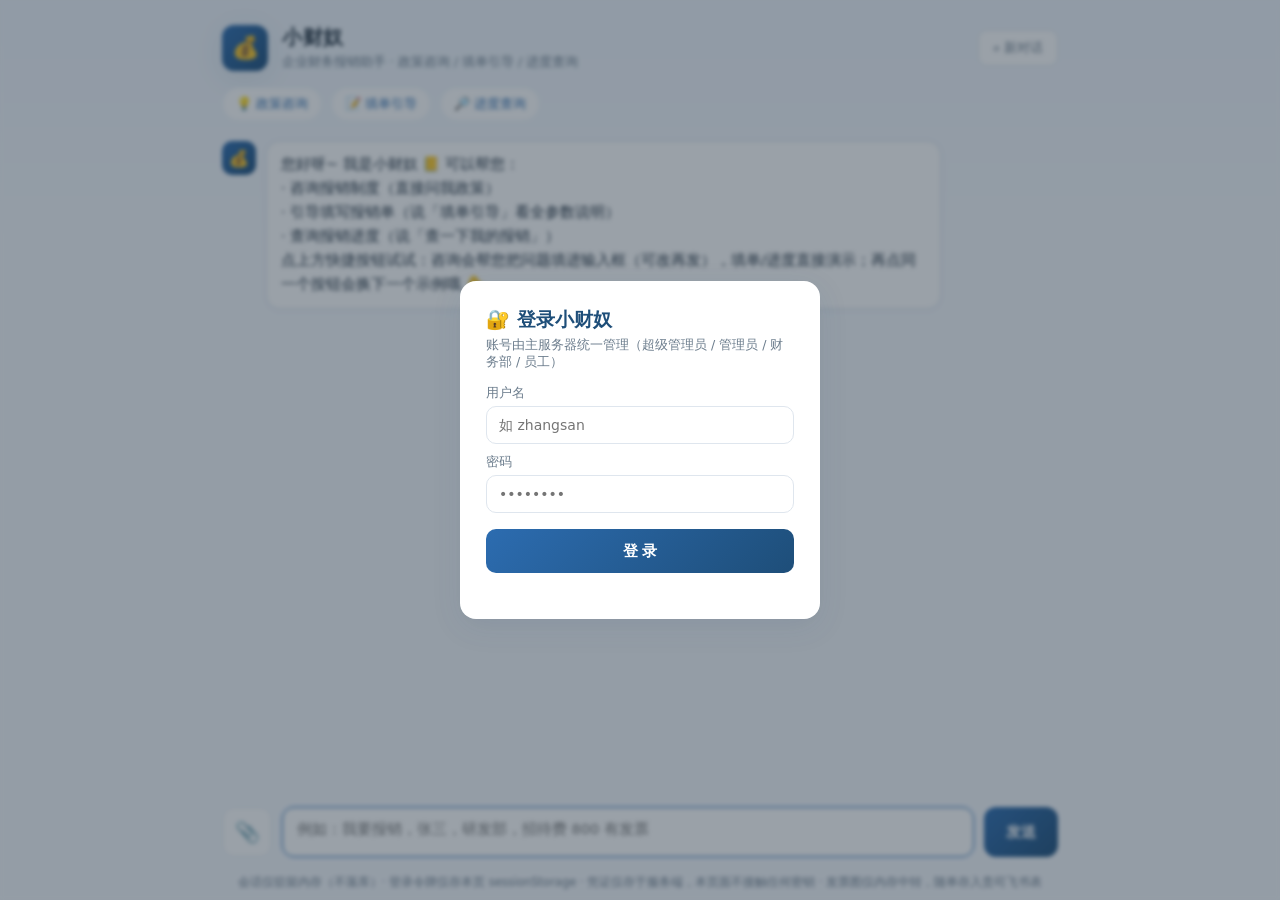
<file: xiaocainu/frontend/index.html>
<!DOCTYPE html>
<html lang="zh-CN">
<head>
<meta charset="UTF-8" />
<meta name="viewport" content="width=device-width, initial-scale=1.0" />
<title>小财奴 · 企业财务报销助手</title>
<style>
  :root {
    --blue-deep: #1e4e79;
    --blue: #2c6cb0;
    --blue-soft: #eaf2fb;
    --amber: #e8a33d;
    --amber-deep: #c8821f;
    --ink: #20303f;
    --muted: #6b7c8c;
    --line: #dfe6ee;
    --bg: #f5f8fc;
    --ok: #2e9e5b;
    --warn: #d9822b;
    --bad: #cf4b4b;
    --shadow: 0 8px 30px rgba(30,78,121,0.10);
  }
  * { box-sizing: border-box; }
  html, body { height: 100%; margin: 0; }
  body {
    font-family: "PingFang SC", "Microsoft YaHei", "Segoe UI", system-ui, sans-serif;
    background: linear-gradient(180deg, #eef4fb 0%, var(--bg) 240px);
    color: var(--ink);
    display: flex; justify-content: center;
  }
  .app {
    width: min(880px, 100%);
    height: 100vh;
    display: flex; flex-direction: column;
    padding: 18px 18px 0;
  }
  header {
    display: flex; align-items: center; gap: 14px;
    padding: 6px 4px 16px;
  }
  .logo {
    width: 46px; height: 46px; border-radius: 12px;
    background: linear-gradient(135deg, var(--blue) 0%, var(--blue-deep) 100%);
    display: grid; place-items: center; color: #fff; font-size: 22px;
    box-shadow: var(--shadow);
  }
  .title h1 { margin: 0; font-size: 20px; letter-spacing: .5px; }
  .title p { margin: 3px 0 0; font-size: 12.5px; color: var(--muted); }
  .spacer { flex: 1; }
  .reset-btn {
    border: 1px solid var(--line); background: #fff; color: var(--muted);
    padding: 8px 14px; border-radius: 9px; cursor: pointer; font-size: 13px;
    transition: .15s;
  }
  .reset-btn:hover { color: var(--blue); border-color: var(--blue); }

  .chips { display: flex; gap: 9px; flex-wrap: wrap; padding: 0 4px 14px; }
  .chip {
    border: 1px solid var(--blue-soft); background: #fff; color: var(--blue);
    padding: 7px 13px; border-radius: 999px; cursor: pointer; font-size: 13px;
    transition: .15s; user-select: none;
  }
  .chip:hover { background: var(--blue); color: #fff; border-color: var(--blue); }

  .window {
    flex: 1; overflow-y: auto; padding: 6px 4px 14px;
    display: flex; flex-direction: column; gap: 14px;
  }
  .msg { display: flex; gap: 10px; max-width: 86%; }
  .msg.user { align-self: flex-end; flex-direction: row-reverse; }
  .avatar {
    width: 34px; height: 34px; border-radius: 10px; flex: 0 0 auto;
    display: grid; place-items: center; font-size: 16px; color: #fff;
  }
  .msg.bot .avatar { background: linear-gradient(135deg, var(--blue) 0%, var(--blue-deep) 100%); }
  .msg.user .avatar { background: linear-gradient(135deg, var(--amber) 0%, var(--amber-deep) 100%); }
  .bubble {
    background: #fff; border: 1px solid var(--line); border-radius: 14px;
    padding: 11px 14px; font-size: 14.5px; line-height: 1.65;
    white-space: pre-wrap; word-break: break-word; box-shadow: 0 2px 8px rgba(30,78,121,.05);
  }
  .msg.user .bubble { background: var(--blue-soft); border-color: #d3e3f5; }
  .intent-badge {
    display: inline-block; font-size: 11px; font-weight: 600;
    padding: 1px 8px; border-radius: 6px; margin-bottom: 6px; color: #fff;
  }
  .i-A { background: var(--blue); }
  .i-B { background: var(--amber-deep); }
  .i-C { background: var(--ok); }
  .i-D { background: #6a4fb0; }
  .records { margin-top: 8px; border-top: 1px dashed var(--line); padding-top: 8px; }
  .rec {
    background: var(--blue-soft); border-radius: 9px; padding: 8px 11px;
    font-size: 13px; line-height: 1.6; margin-top: 6px;
  }
  .typing { color: var(--muted); font-size: 13px; font-style: italic; }
  .session-divider {
    align-self: center; max-width: 92%;
    font-size: 12px; color: var(--muted);
    background: #fff; border: 1px dashed var(--line);
    padding: 4px 14px; border-radius: 999px;
    text-align: center;
  }

  .composer {
    display: flex; gap: 10px; padding: 12px 4px 18px; align-items: flex-end;
  }
  .composer textarea {
    flex: 1; resize: none; height: 50px; max-height: 140px;
    border: 1px solid var(--line); border-radius: 12px; padding: 12px 14px;
    font-size: 14.5px; font-family: inherit; color: var(--ink); outline: none;
    transition: .15s;
  }
  .composer textarea:focus { border-color: var(--blue); box-shadow: 0 0 0 3px var(--blue-soft); }
  .clip-btn {
    height: 50px; width: 50px; border: 1px solid var(--line); border-radius: 12px;
    background: #fff; cursor: pointer; font-size: 20px; transition: .15s;
  }
  .clip-btn:hover { border-color: var(--blue); box-shadow: 0 0 0 3px var(--blue-soft); }
  .clip-btn:disabled { opacity: .5; cursor: not-allowed; }
  .send-btn {
    height: 50px; padding: 0 22px; border: none; border-radius: 12px; cursor: pointer;
    background: linear-gradient(135deg, var(--blue) 0%, var(--blue-deep) 100%);
    color: #fff; font-size: 15px; font-weight: 600; transition: .15s;
  }
  .send-btn:hover { opacity: .92; }
  .send-btn:disabled { opacity: .5; cursor: not-allowed; }
  .foot { text-align: center; font-size: 11.5px; color: var(--muted); padding: 0 0 10px; }
  .err { color: var(--bad); }

  /* ---- M8 登录遮罩 + 用户徽标 ---- */
  .login-mask {
    position: fixed; inset: 0; z-index: 50;
    background: rgba(32,48,63,.45); backdrop-filter: blur(2px);
    display: grid; place-items: center;
  }
  .login-mask.hidden { display: none; }
  .login-card {
    width: min(360px, 92vw); background: #fff; border-radius: 16px;
    padding: 26px 26px 20px; box-shadow: var(--shadow);
  }
  .login-card h2 { margin: 0 0 4px; font-size: 19px; color: var(--blue-deep); }
  .login-card .sub { margin: 0 0 14px; font-size: 12.5px; color: var(--muted); }
  .login-card label { display: block; font-size: 12.5px; color: var(--muted); margin: 10px 0 4px; }
  .login-card input {
    width: 100%; border: 1px solid var(--line); border-radius: 10px;
    padding: 10px 12px; font-size: 14px; font-family: inherit; outline: none; transition: .15s;
  }
  .login-card input:focus { border-color: var(--blue); box-shadow: 0 0 0 3px var(--blue-soft); }
  .login-btn {
    width: 100%; margin-top: 16px; height: 44px; border: none; border-radius: 10px;
    background: linear-gradient(135deg, var(--blue) 0%, var(--blue-deep) 100%);
    color: #fff; font-size: 15px; font-weight: 600; cursor: pointer;
  }
  .login-btn:disabled { opacity: .55; cursor: not-allowed; }
  .login-err { color: var(--bad); font-size: 12.5px; margin-top: 10px; min-height: 16px; }
  .user-badge { display: none; align-items: center; gap: 8px; font-size: 12.5px; color: var(--muted); }
  .user-badge .who { color: var(--blue-deep); font-weight: 600; }
  .logout-btn {
    border: 1px solid var(--line); background: #fff; color: var(--muted);
    padding: 6px 11px; border-radius: 8px; cursor: pointer; font-size: 12.5px; transition: .15s;
  }
  .logout-btn:hover { color: var(--bad); border-color: var(--bad); }
</style>
</head>
<body>
  <div class="app">
    <header>
      <div class="logo">💰</div>
      <div class="title">
        <h1>小财奴</h1>
        <p id="appSubtitle">企业财务报销助手 · 政策咨询 / 填单引导 / 合规预审 / 进度查询</p>
      </div>
      <div class="spacer"></div>
      <div class="user-badge" id="userBadge">
        <span class="who" id="whoAmI"></span>
        <button class="logout-btn" id="logoutBtn">退出</button>
      </div>
      <button class="reset-btn" id="resetBtn" title="清空本轮对话">↺ 新对话</button>
    </header>

    <div class="chips" id="chips">
      <span class="chip" data-chip="consult">💡 政策咨询</span>
      <span class="chip" data-chip="fill">📝 填单引导</span>
      <span class="chip" data-chip="pre">🛡️ 合规预审</span>
      <span class="chip" data-chip="progress">🔎 进度查询</span>
    </div>

    <div class="window" id="window"></div>

    <div class="composer">
      <button class="clip-btn" id="clipBtn" title="上传发票图片，AI 自动识别金额/日期/发票号">📎</button>
      <input type="file" id="invoiceFile" accept="image/jpeg,image/png,image/webp" style="display:none" />
      <textarea id="input" placeholder="例如：我要报销，张三，研发部，招待费 800 有发票" rows="1"></textarea>
      <button class="send-btn" id="sendBtn">发送</button>
    </div>
    <div class="foot">会话仅驻留内存（不落库）· 登录令牌仅存本页 sessionStorage · 凭证仅存于服务端，本页面不接触任何密钥 · 发票图仅内存中转，随单存入贵司飞书表</div>
  </div>

  <!-- M8 登录遮罩：未登录/登录过期时挡住主界面（fail-closed，与网关 401 对应） -->
  <div class="login-mask" id="loginMask">
    <form class="login-card" id="loginForm">
      <h2>🔐 登录小财奴</h2>
      <p class="sub">账号由主服务器统一管理（超级管理员 / 管理员 / 财务部 / 员工）</p>
      <label for="loginUser">用户名</label>
      <input id="loginUser" autocomplete="username" placeholder="如 zhangsan" />
      <label for="loginPwd">密码</label>
      <input id="loginPwd" type="password" autocomplete="current-password" placeholder="••••••••" />
      <button class="login-btn" id="loginBtn" type="submit">登 录</button>
      <div class="login-err" id="loginErr"></div>
    </form>
  </div>

<script>
  // ---------- 内存级会话（不持久化，刷新/新对话即清空） ----------
  let sessionId = "web-" + Math.random().toString(36).slice(2, 12);
  let pendingInvoice = null;  // M9 暂存发票 {b64,mime,filename,invoice_no,invoice_seller,upload_id}，随对话请求捎带，提交成功即清
  const windowEl = document.getElementById("window");
  const inputEl = document.getElementById("input");
  const sendBtn = document.getElementById("sendBtn");

  // ---------- M8 登录态（token 仅存 sessionStorage：刷新不掉线、关标签即清） ----------
  const loginMask = document.getElementById("loginMask");
  const loginForm = document.getElementById("loginForm");
  const loginUserEl = document.getElementById("loginUser");
  const loginPwdEl = document.getElementById("loginPwd");
  const loginBtnEl = document.getElementById("loginBtn");
  const loginErrEl = document.getElementById("loginErr");
  const userBadge = document.getElementById("userBadge");
  const whoAmI = document.getElementById("whoAmI");
  let authToken = sessionStorage.getItem("xc_token") || "";
  let currentUser = null;
  // 权限键列表由主服务器下发（如 invoice.review / invoice.read.all）
  let authPerms = [];
  try { currentUser = JSON.parse(sessionStorage.getItem("xc_user") || "null"); } catch (e) { currentUser = null; }
  try { authPerms = JSON.parse(sessionStorage.getItem("xc_perms") || "[]"); } catch (e) { authPerms = []; }

  function hasPerm(key) {
    return Array.isArray(authPerms) && authPerms.indexOf(key) >= 0;
  }

  function authHeaders() {
    return authToken ? { "Authorization": "Bearer " + authToken } : {};
  }

  function applyAuthUI() {
    if (currentUser) {
      loginMask.classList.add("hidden");
      userBadge.style.display = "flex";
      whoAmI.textContent = (currentUser.姓名 || currentUser.用户名 || "?") + " · " + (currentUser.角色 || "");
    } else {
      loginMask.classList.remove("hidden");
      userBadge.style.display = "none";
      whoAmI.textContent = "";
    }
    // 🛡️ 合规预审按钮按权限键显隐（UX 层；真正的权限由主服务器强制）
    const preChip = document.querySelector('[data-chip="pre"]');
    if (preChip) preChip.style.display = hasPerm("invoice.review") ? "" : "none";
    // 副标题同步：没有预审权限的账号不该看到「合规预审」这个词
    const sub = document.getElementById("appSubtitle");
    if (sub) {
      sub.textContent = hasPerm("invoice.review")
        ? "企业财务报销助手 · 政策咨询 / 填单引导 / 合规预审 / 进度查询"
        : "企业财务报销助手 · 政策咨询 / 填单引导 / 进度查询";
    }
  }

  // 登录失效统一处理：清本地登录态并弹出遮罩
  function handle401(message) {
    authToken = "";
    currentUser = null;
    authPerms = [];
    sessionStorage.removeItem("xc_token");
    sessionStorage.removeItem("xc_user");
    sessionStorage.removeItem("xc_perms");
    applyAuthUI();
    showLogin(message || "登录已过期，请重新登录");
  }

  function showLogin(message) {
    loginErrEl.textContent = message || "";
    loginMask.classList.remove("hidden");
    userBadge.style.display = "none";
    loginUserEl.focus();
  }

  function resetChatToWelcome() {
    sessionId = "web-" + Math.random().toString(36).slice(2, 12);
    pendingInvoice = null;  // M9：新对话丢弃暂存发票（内存即清，不残留）
    windowEl.innerHTML = "";
    addMessage("bot", welcomeHtml());
  }

  loginForm.addEventListener("submit", async (e) => {
    e.preventDefault();
    const username = loginUserEl.value.trim();
    const password = loginPwdEl.value;
    if (!username || !password) { loginErrEl.textContent = "请输入用户名和密码"; return; }
    loginBtnEl.disabled = true;
    loginErrEl.textContent = "";
    try {
      const resp = await fetch("/login", {
        method: "POST",
        headers: { "Content-Type": "application/json" },
        body: JSON.stringify({ username, password })
      });
      const data = await resp.json().catch(() => ({}));
      if (resp.ok) {
        authToken = data.token;
        currentUser = data.user || null;
        authPerms = Array.isArray(data.perms) ? data.perms : [];
        sessionStorage.setItem("xc_token", authToken);
        sessionStorage.setItem("xc_user", JSON.stringify(currentUser));
        sessionStorage.setItem("xc_perms", JSON.stringify(authPerms));
        if (data.session_id) sessionId = data.session_id;  // 切到服务端生成的新会话
        loginPwdEl.value = "";
        applyAuthUI();
        resetChatToWelcome();
        addMessage("bot", "✅ 登录成功，欢迎您，" + (currentUser && (currentUser.姓名 || currentUser.用户名) || "") + "！");
      } else {
        const msg = (data.detail && data.detail.error) || data.error || ("登录失败(" + resp.status + ")");
        loginErrEl.textContent = msg;
      }
    } catch (err) {
      loginErrEl.textContent = "网络异常，无法连接服务";
    } finally {
      loginBtnEl.disabled = false;
    }
  });

  document.getElementById("logoutBtn").addEventListener("click", async () => {
    // 登出：通知服务端清缓存（主服务器不做令牌吊销），本地立即失效
    try { await fetch("/logout", { method: "POST", headers: authHeaders() }); } catch (e) {}
    authToken = "";
    currentUser = null;
    authPerms = [];
    sessionStorage.removeItem("xc_token");
    sessionStorage.removeItem("xc_user");
    sessionStorage.removeItem("xc_perms");
    applyAuthUI();
    resetChatToWelcome();
  });

  const INTENT_LABEL = { A: "政策咨询", B: "填单引导", C: "合规预审", D: "进度查询" };

  // 没有预审权限的账号 即使问到相关话题也不显示「合规预审」标签
  function intentLabel(intent) {
    if (intent === "C" && !hasPerm("invoice.review")) return "政策咨询";
    return INTENT_LABEL[intent] || intent;
  }

  // 欢迎语：按权限拼装（初始渲染与「↺ 新对话」清空后共用，改这里即可）
  function welcomeHtml() {
    const canPre = hasPerm("invoice.review");
    let html = "您好呀~ 我是小财奴 📒 可以帮您：<br>"
      + "· 咨询报销制度（直接问我政策）<br>"
      + "· 引导填写报销单（说「填单引导」看全参数说明）<br>";
    if (canPre) html += "· 提交前做合规预审（说「帮我预审 xxx」）<br>";
    html += "· 查询报销进度（说「查一下我的报销」）<br>";
    html += canPre
      ? "点上方快捷按钮试试：咨询/预审会帮您把问题填进输入框（可改再发），填单/进度直接演示；再点同一个按钮会换下一个示例哦 👇"
      : "点上方快捷按钮试试：咨询会帮您把问题填进输入框（可改再发），填单/进度直接演示；再点同一个按钮会换下一个示例哦 👇";
    return html;
  }

  function scrollBottom() { windowEl.scrollTop = windowEl.scrollHeight; }

  function addMessage(role, html) {
    const wrap = document.createElement("div");
    wrap.className = "msg " + role;
    const avatar = document.createElement("div");
    avatar.className = "avatar";
    avatar.textContent = role === "bot" ? "💰" : "🙂";
    const bubble = document.createElement("div");
    bubble.className = "bubble";
    bubble.innerHTML = html;
    wrap.appendChild(avatar);
    wrap.appendChild(bubble);
    windowEl.appendChild(wrap);
    scrollBottom();
    return bubble;
  }

  function escapeHtml(s) {
    return String(s).replace(/[&<>"']/g, c => ({
      "&": "&amp;", "<": "&lt;", ">": "&gt;", '"': "&quot;", "'": "&#39;"
    }[c]));
  }

  function renderBot(res) {
    const intent = res.intent || "";
    const label = intentLabel(intent);
    let html = "";
    if (intent) {
      html += `<span class="intent-badge i-${intent}">${label}</span><br>`;
    }
    const answer = res.answer || "（无返回内容）";
    html += escapeHtml(answer).replace(/\n/g, "<br>");
    // D 分支：额外渲染结构化记录（全字段展示，空值显示「无」）
    if (res.intent === "D" && Array.isArray(res.records) && res.records.length) {
      const na = (v) => { const s = (v ?? "").toString().trim(); return s ? s : "无"; };
      const fmtTs = (v) => {
        const n = Number(v);
        if (!v || Number.isNaN(n) || n <= 0) return na(v);
        const d = new Date(n);
        return isNaN(d) ? na(v)
          : `${d.getFullYear()}/${String(d.getMonth() + 1).padStart(2, "0")}/${String(d.getDate()).padStart(2, "0")} ${String(d.getHours()).padStart(2, "0")}:${String(d.getMinutes()).padStart(2, "0")}`;
      };
      const fmtAtt = (v) => Array.isArray(v) && v.length
        ? v.map((it) => (it && it.name) ? it.name : "附件").join("、")
        : na(v);
      html += `<div class="records">`;
      res.records.forEach((m) => {
        const amt = (m["金额"] ?? "") !== "" ? `¥${m["金额"]}` : "无";
        html += `<div class="rec">📋 单号 ${escapeHtml(na(m["单号"]))}<br>`
              + `👤 申请人：${escapeHtml(na(m["申请人"]))} · 部门：${escapeHtml(na(m["部门"]))} · 工号：${escapeHtml(na(m["工号"]))}<br>`
              + `💼 类型：${escapeHtml(na(m["报销类型"]))} · 金额：${escapeHtml(amt)}<br>`
              + `📝 事由：${escapeHtml(na(m["事由"]))}<br>`
              + `🕐 提交：${escapeHtml(fmtTs(m["记录提交时间"]))} · 发票日期：${escapeHtml(fmtTs(m["发票日期"]))}<br>`
              + `🧾 票据：${escapeHtml(na(m["票据状态"]))} · 发票信息：${escapeHtml(na(m["发票信息"]))} · 附件：${escapeHtml(fmtAtt(m["发票附件"]))}<br>`
              + `📊 ${escapeHtml(na(m["状态"]))} · 合规：${escapeHtml(na(m["合规结果"]))}<br>`
              + `👮 审核人：${escapeHtml(na(m["审核人"]))} · 审批意见：${escapeHtml(na(m["审批意见"]))} · 审批时间：${escapeHtml(fmtTs(m["审批时间"]))}`
              + `</div>`;
      });
      html += `</div>`;
    }
    addMessage("bot", html);
  }

  function setBusy(busy) {
    sendBtn.disabled = busy;
    inputEl.disabled = busy;
  }

  async function send(text) {
    text = (text || "").trim();
    if (!text) return;
    if (freshNextSend) { freshNextSend = false; newSession(); }  // 预填示例真正发出时才开新会话
    addMessage("user", escapeHtml(text).replace(/\n/g, "<br>"));
    inputEl.value = "";
    resetInputHeight();  //清空后同步收回高度
    setBusy(true);
    const typing = addMessage("bot", '<span class="typing">小财奴正在思考…</span>');

    try {
      const payload = { session_id: sessionId, text };
      // M9：有暂存发票则随请求捎带（图片 + OCR 字段），服务端过图片防线后进入 agent
      if (pendingInvoice) {
        payload.image_b64 = pendingInvoice.b64;
        payload.image_mime = pendingInvoice.mime;
        payload.invoice_no = pendingInvoice.invoice_no || "";
        payload.invoice_seller = pendingInvoice.invoice_seller || "";
        payload.amount = pendingInvoice.amount;
        payload.invoice_date = pendingInvoice.date || "";
        payload.category = pendingInvoice.category || "";
        payload.city = pendingInvoice.city || "";
        payload.source = pendingInvoice.source || "";
        payload.upload_id = pendingInvoice.upload_id || "";
      }
      const resp = await fetch("/chat", {
        method: "POST",
        headers: { "Content-Type": "application/json", ...authHeaders() },
        body: JSON.stringify(payload)
      });
      const data = await resp.json().catch(() => ({}));
      // 移除「正在输入」
      if (typing && typing.parentNode) typing.parentNode.remove();
      if (resp.ok) {
        renderBot(data);
        // M9：单据提交成功（拿到 record_id）→ 暂存发票已完成使命，内存即清
        if (data.record_id) pendingInvoice = null;
      } else if (resp.status === 401) {
        // 登录过期/未登录：弹出登录遮罩（fail-closed，与网关认证墙对应）
        handle401("登录已过期，请重新登录");
      } else if (resp.status === 429) {
        addMessage("bot", '<span class="err">⏳ 操作有点频繁啦，请稍后再试~</span>');
      } else if (resp.status === 422) {
        addMessage("bot", '<span class="err">⚠️ 输入过长或格式有误，请精简后重试。</span>');
      } else {
        const msg = data && (data.detail && data.detail.error || data.error) || ("服务异常(" + resp.status + ")");
        addMessage("bot", `<span class="err">⚠️ ${escapeHtml(msg)}</span>`);
      }
    } catch (e) {
      if (typing && typing.parentNode) typing.parentNode.remove();
      addMessage("bot", '<span class="err">⚠️ 网络异常，无法连接服务，请确认网关已启动。</span>');
    } finally {
      setBusy(false);
      inputEl.focus();
    }
  }

  sendBtn.addEventListener("click", () => send(inputEl.value));
  inputEl.addEventListener("keydown", (e) => {
    if (e.key === "Enter" && !e.shiftKey) { e.preventDefault(); send(inputEl.value); }
  });
  // 自动撑高文本框
  inputEl.addEventListener("input", () => {
    inputEl.style.height = "50px";
    inputEl.style.height = Math.min(inputEl.scrollHeight, 140) + "px";
  });

  //发送后把输入框收回一行高度 否则多行内容撑开后一直留一片空白
  function resetInputHeight() {
    inputEl.style.height = "50px";
    inputEl.scrollTop = 0;
  }

  // ---------- M9 发票上传 OCR：📎 → /ocr 识别 → 结果卡片 → preview 预填草稿 ----------
  const clipBtn = document.getElementById("clipBtn");
  const invoiceFile = document.getElementById("invoiceFile");

  function renderOcrCard(d) {
    const f = (d && d.fields) || {};
    const rows = [
      ["💰 金额", f.amount != null && f.amount !== "" ? "¥" + f.amount : "未识别（请补充）"],
      ["📅 开票日期", f.invoice_date || "未识别"],
      ["🔢 发票号码", f.invoice_no || "-"],
      ["🏢 销售方", f.seller || "-"],
      ["💼 类型建议", f.rtype || "-"],
      ["📍 城市", f.city || "-"],
    ];
    let html = '<span class="intent-badge i-B">🧾 发票识别完成</span><br>';
    if (Array.isArray(d.warnings) && d.warnings.length) {
      html += '<span class="err">⚠️ ' + escapeHtml(d.warnings.join("；")) + "</span><br>";
    }
    html += '<div class="records"><div class="rec">';
    rows.forEach(([k, v]) => { html += escapeHtml(k) + "：" + escapeHtml(String(v)) + "<br>"; });
    html += "</div></div>";
    const tag = (d.source === "voucher") ? "支付凭证" : "发票";
    html += "🤖 识别引擎：" + escapeHtml(d.model || "-") + " · 已识别为" + tag
          + "并自动预填，缺啥补啥，没问题回「确认提交」~";
    return html;
  }

  async function ocrInvoice(file) {
    if (!file) return;
    if (!authToken) { showLogin("请先登录后再上传发票"); return; }
    if (file.size > 8 * 1024 * 1024) {
      addMessage("bot", '<span class="err">⚠️ 图片超过 8MB，请压缩或拍照后重试。</span>');
      return;
    }
    addMessage("user", "📎 上传发票：" + escapeHtml(file.name));
    // FileReader → data URL → 剥前缀取裸 base64（图片仅内存中转，不落本地）
    const b64 = await new Promise((resolve) => {
      const r = new FileReader();
      r.onload = () => resolve(String(r.result).split(",")[1] || "");
      r.onerror = () => resolve("");
      r.readAsDataURL(file);
    });
    if (!b64) { addMessage("bot", '<span class="err">⚠️ 图片读取失败，请换一张试试。</span>'); return; }
    setBusy(true);
    const typing = addMessage("bot", '<span class="typing">正在识别发票…</span>');
    try {
      const resp = await fetch("/ocr", {
        method: "POST",
        headers: { "Content-Type": "application/json", ...authHeaders() },
        body: JSON.stringify({ session_id: sessionId, image_b64: b64, filename: file.name })
      });
      const data = await resp.json().catch(() => ({}));
      if (typing && typing.parentNode) typing.parentNode.remove();
      if (resp.ok && data.ok) {
        const fields = data.fields || {};
        const isVoucher = data.source === "voucher";
        pendingInvoice = {
          b64: b64,
          mime: data.mime || file.type || "image/jpeg",
          filename: file.name,
          invoice_no: fields.invoice_no || "",
          invoice_seller: fields.seller || "",
          amount: (fields.amount != null && fields.amount !== "") ? fields.amount : "",
          date: fields.invoice_date || "",
          category: fields.rtype || "",
          city: fields.city || "",
          source: data.source || (fields.invoice_no ? "invoice" : (isVoucher ? "voucher" : "")),
          //本次上传的唯一标识：后端据此判断「新上传」还是「同一份票据被反复捎带」
          //后者不能覆盖用户已经改过的金额/类型
          upload_id: "u" + Date.now().toString(36) + Math.random().toString(36).slice(2, 8),
        };
        addMessage("bot", renderOcrCard(data));
        // 结构化字段经 /chat 的 invoice_fields 直传，不再用 preview 句子二次解析
        await send(isVoucher ? "📎 支付凭证已上传，请帮我填单" : "📎 发票已上传，请帮我填单");
      } else if (resp.status === 401) {
        handle401("登录已过期，请重新登录");
      } else if (resp.status === 429) {
        addMessage("bot", '<span class="err">⏳ 识别有点频繁啦，请稍后再试~</span>');
      } else if (resp.status === 413) {
        addMessage("bot", '<span class="err">⚠️ 图片太大，请压缩到 8MB 以内。</span>');
      } else {
        const msg = data && (data.detail && data.detail.error || data.error) || ("识别失败(" + resp.status + ")");
        addMessage("bot", `<span class="err">⚠️ ${escapeHtml(msg)}</span>`);
      }
    } catch (e) {
      if (typing && typing.parentNode) typing.parentNode.remove();
      addMessage("bot", '<span class="err">⚠️ 网络异常，无法连接服务，请确认网关已启动。</span>');
    } finally {
      setBusy(false);
      inputEl.focus();
    }
  }

  clipBtn.addEventListener("click", () => invoiceFile.click());
  invoiceFile.addEventListener("change", () => {
    const f = invoiceFile.files && invoiceFile.files[0];
    invoiceFile.value = "";  // 允许重复选同一张
    if (f) ocrInvoice(f);
  });

  // ---------- 快捷按钮：每个按钮一组示例，每点一次自动发送下一个（新开一轮对话，互不混淆） ----------
  const CHIP_FLOW = {
    consult: {   // 💡 政策咨询：4 个示例轮着来
      examples: [
        "差旅费住宿标准是多少？",
        "招待费报销需要提供哪些材料？",
        "发票抬头开错了还能报销吗？",
        "报销有没有时间限制？",
      ],
    },
    fill: {      // 📝 填单引导：固定口令，后端输出全参数友好引导
      examples: ["填单引导"],
    },
    pre: {       // 🛡️ 合规预审：4 个示例轮着来（通过 / 超标 / 无票阻断 / 超时，各演示一种结果）
      examples: [
        "帮我预审：交通费 200 元 有发票",
        "帮我预审一下：招待费 3000 元，有发票",
        "帮我预审：办公用品 6000 元 没发票",
        "帮我预审一下，8月10号的差旅费 2600 元 北京 有发票",
      ],
    },
    progress: {  // 🔎 进度查询：固定一句话，机器人会接着引导输入姓名
      examples: ["查询一下我的报销进度"],
    },
  };
  const chipIndex = { consult: 0, fill: 0, pre: 0, progress: 0 };
  // 咨询/预审按钮只预填输入框；标记「下次发送前先开新会话」，真正发出去时才与上一段对话隔离
  let freshNextSend = false;

  function addDivider(text) {
    const d = document.createElement("div");
    d.className = "session-divider";
    d.textContent = text;   // textContent，不用 innerHTML（CSP 友好）
    windowEl.appendChild(d);
    scrollBottom();
  }

  function newSession() {
    // 换新会话只插入分隔标记，不清屏：上一轮记录保留，可随时上滑查看
    sessionId = "web-" + Math.random().toString(36).slice(2, 12);
    addDivider("— 新对话已开启 ✨ 上方是之前的记录，可上滑查看 —");
  }

  document.getElementById("chips").addEventListener("click", (e) => {
    const chip = e.target.closest(".chip");
    if (!chip) return;
    const key = chip.getAttribute("data-chip");
    const flow = CHIP_FLOW[key];
    if (!flow) return;
    const i = chipIndex[key] % flow.examples.length;
    chipIndex[key] = i + 1;
    const text = flow.examples[i];
    if (key === "consult" || key === "pre") {
      // 💡 政策咨询 / 🛡️ 合规预审：示例填进输入框，由您确认后手动发送（再点同按钮换下一个示例）
      inputEl.value = text;
      inputEl.focus();
      inputEl.dispatchEvent(new Event("input"));
      freshNextSend = true;
    } else {
      // 📝 填单引导 / 🔎 进度查询：保持点击直接演示
      freshNextSend = false;
      newSession();
      send(text);
    }
  });

  document.getElementById("resetBtn").addEventListener("click", () => {
    // 「↺ 新对话」：真正清空聊天记录，回到全新欢迎页（与快捷按钮的"保留历史+分隔线"不同）
    freshNextSend = false;
    sessionId = "web-" + Math.random().toString(36).slice(2, 12);
    windowEl.innerHTML = "";
    addMessage("bot", welcomeHtml());
  });

  // 初始渲染欢迎语 + 应用登录态（有 token 先向服务端验活，失效即弹遮罩）
  addMessage("bot", welcomeHtml());
  applyAuthUI();

  (async function validateSession() {
    if (!authToken) return;
    try {
      const resp = await fetch("/me", { headers: authHeaders() });
      if (resp.status === 401) { handle401("登录已过期，请重新登录"); return; }
      if (!resp.ok) return;  // 服务端暂不可用时保留本地登录态，首次请求再判
      const data = await resp.json().catch(() => ({}));
      if (data && data.user) {
        currentUser = data.user;
        authPerms = Array.isArray(data.perms) ? data.perms : authPerms;
        sessionStorage.setItem("xc_user", JSON.stringify(currentUser));
        sessionStorage.setItem("xc_perms", JSON.stringify(authPerms));
        applyAuthUI();
      }
    } catch (e) { /* 网络异常时不强制登出 */ }
  })();

  inputEl.focus();
</script>
</body>
</html>
</file>
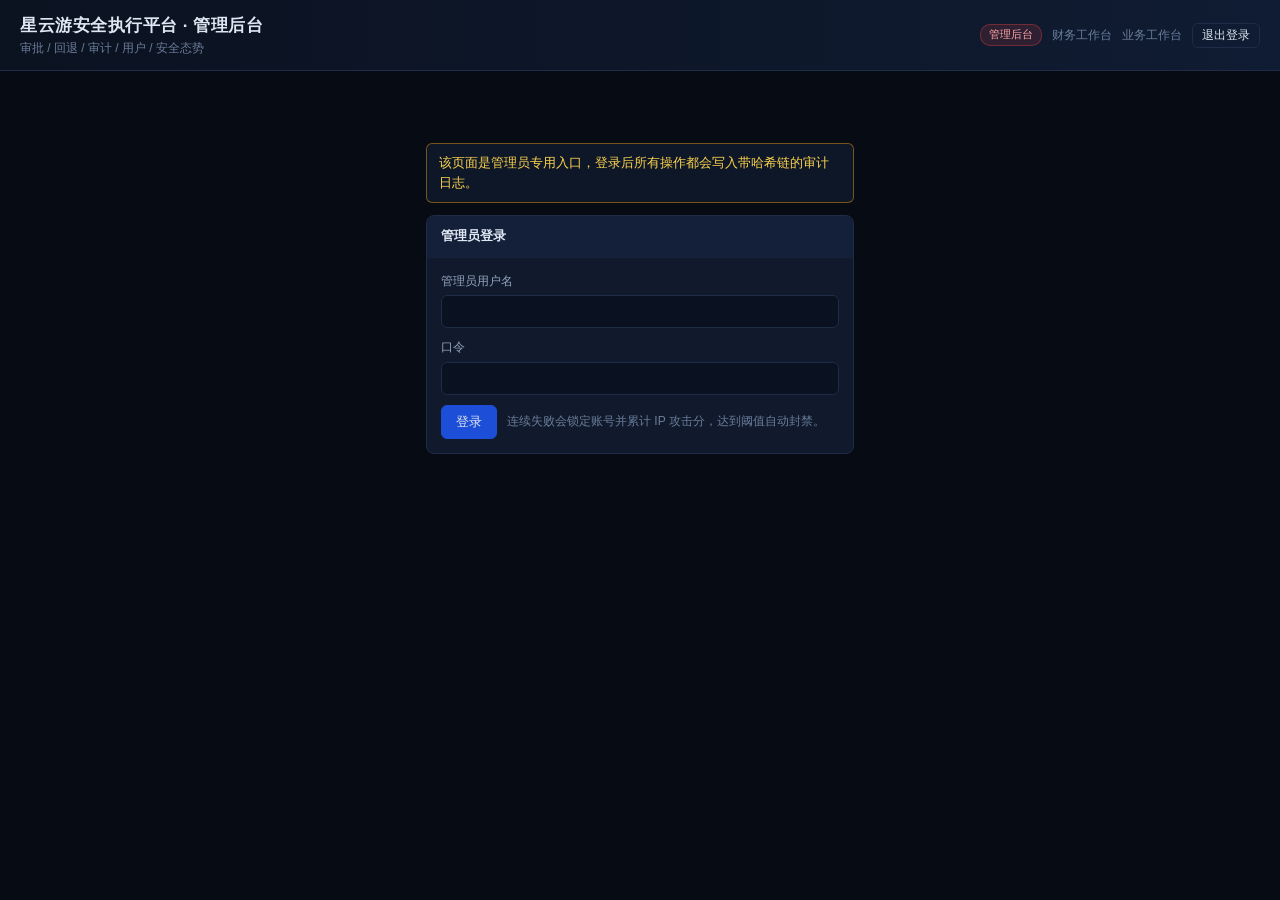
<file: AiApprovalServer/wwwroot/admin.html>
<!DOCTYPE html>
<html lang="zh-CN">
<head>
<meta charset="utf-8">
<meta name="viewport" content="width=device-width, initial-scale=1">
<meta name="robots" content="noindex, nofollow">
<title>星云游安全执行平台 · 管理后台</title>
<link rel="stylesheet" href="assets/app.css">
</head>
<body>
<div id="toast-host"></div>

<header class="topbar">
  <div class="brand">
    <span class="brand-title">星云游安全执行平台 · 管理后台</span>
    <span class="brand-sub">审批 / 回退 / 审计 / 用户 / 安全态势</span>
  </div>
  <div class="topbar-spacer"></div>
  <div class="userbox" id="userbox" hidden>
    <span id="whoami" class="hint"></span>
    <span class="badge bad">管理后台</span>
    <a class="hint" href="/finance">财务工作台</a>
    <a class="hint" href="/">业务工作台</a>
    <button id="btn-logout" class="small ghost" type="button">退出登录</button>
  </div>
</header>

<!-- 管理员登录 -->
<main id="login-view" class="login-wrap">
  <div class="banner warn" id="login-banner">
    该页面是管理员专用入口，登录后所有操作都会写入带哈希链的审计日志。
  </div>

  <div class="card">
    <div class="card-head">管理员登录</div>
    <div class="card-body">
      <label class="field"><span>管理员用户名</span><input type="text" id="login-user" autocomplete="username" maxlength="32"></label>
      <label class="field"><span>口令</span><input type="password" id="login-pass" autocomplete="current-password" maxlength="128"></label>
      <div class="row">
        <button class="primary" id="btn-login" type="button">登录</button>
        <span class="hint">连续失败会锁定账号并累计 IP 攻击分，达到阈值自动封禁。</span>
      </div>
    </div>
  </div>
</main>

<!-- 后台主体 -->
<main id="admin-view" hidden>
  <div class="layout">
    <section class="col-main">
      <div class="card">
        <div class="tabs" id="admin-tabs">
          <button class="tab active" type="button" data-tab="overview">总览</button>
          <button class="tab" type="button" data-tab="pending">待审批</button>
          <button class="tab" type="button" data-tab="tasks">全部任务</button>
          <button class="tab" type="button" data-tab="versions">版本与回退</button>
          <button class="tab" type="button" data-tab="users">用户管理</button>
          <button class="tab" type="button" data-tab="audit">审计日志</button>
          <button class="tab" type="button" data-tab="outbox">出站通知</button>
          <button class="tab" type="button" data-tab="datasets">业务数据</button>
          <button class="tab" type="button" data-tab="invoiceai">报销 AI 建议</button>
          <button class="tab" type="button" data-tab="intercepts">拦截台账</button>
          <button class="tab" type="button" data-tab="security">安全态势</button>
        </div>
        <div class="tab-body" id="admin-body">加载中…</div>
      </div>
    </section>

    <aside class="col-side">
      <div class="card">
        <div class="card-head">
          管理端 AI 安全助手
          <span class="spacer"></span>
          <span class="hint">只读分析，无审批权</span>
        </div>
        <div id="ai-log" class="chat-log"></div>
        <div class="composer">
          <label class="field">
            <span>提问（例如：现在有哪些待审批任务？帮我检索 admin 的审计记录）</span>
            <textarea id="ai-input" maxlength="1000" placeholder="现在有哪些待审批任务？"></textarea>
          </label>
          <div class="row">
            <button class="primary small" id="btn-ai-send" type="button">提问</button>
            <span class="hint">助手只能读取，不能批准、不能执行、不能回滚</span>
          </div>
        </div>
      </div>
    </aside>
  </div>
</main>

<div id="modal-host"></div>

<script src="assets/crypto-lite.js"></script>
<script src="assets/net.js"></script>
<script src="assets/admin.js"></script>
</body>
</html>
</file>
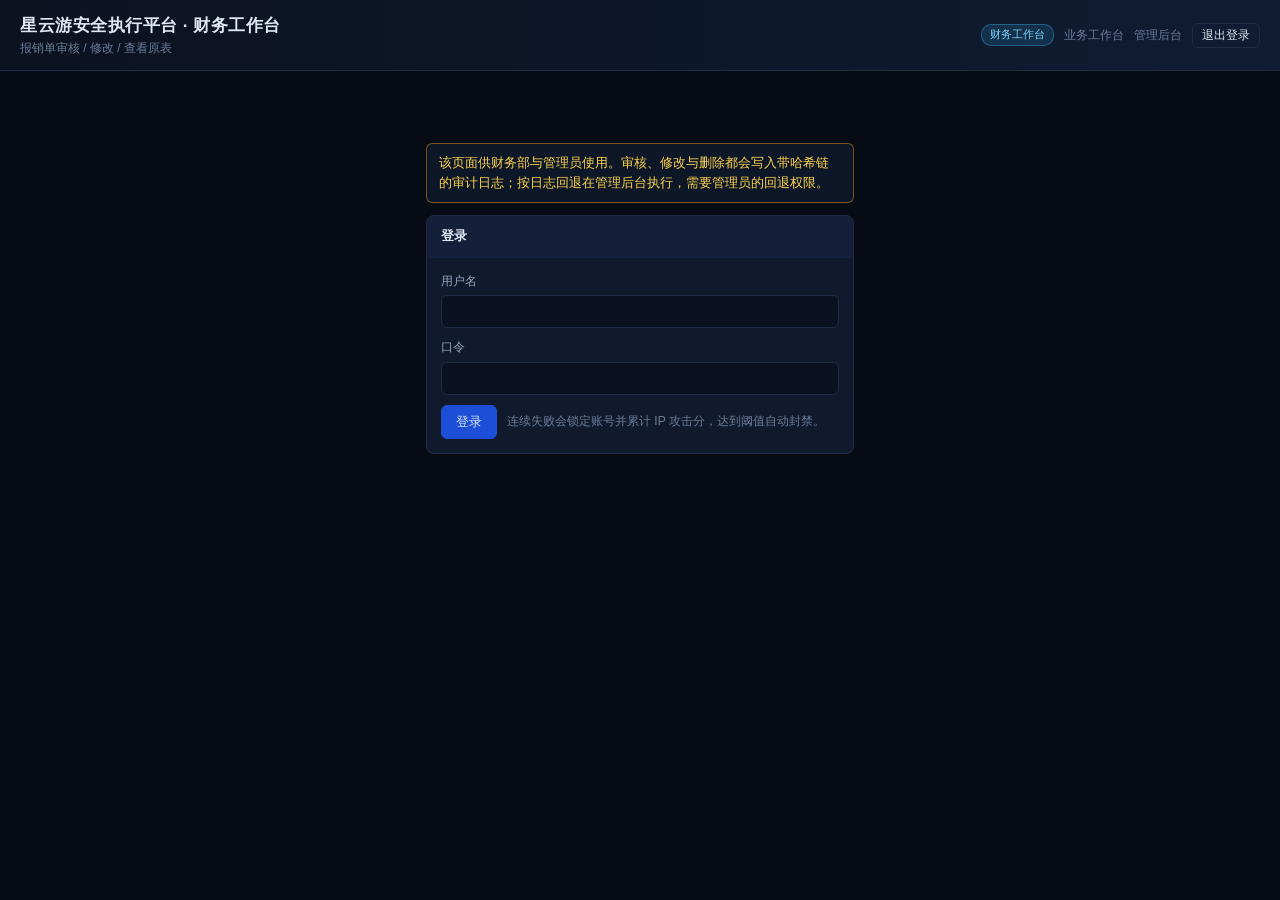
<file: AiApprovalServer/wwwroot/finance.html>
<!DOCTYPE html>
<html lang="zh-CN">
<head>
<meta charset="utf-8">
<meta name="viewport" content="width=device-width, initial-scale=1">
<meta name="robots" content="noindex, nofollow">
<title>星云游安全执行平台 · 财务工作台</title>
<link rel="stylesheet" href="assets/app.css">
</head>
<body>
<div id="toast-host"></div>

<header class="topbar">
  <div class="brand">
    <span class="brand-title">星云游安全执行平台 · 财务工作台</span>
    <span class="brand-sub">报销单审核 / 修改 / 查看原表</span>
  </div>
  <div class="topbar-spacer"></div>
  <div class="userbox" id="userbox" hidden>
    <span id="whoami" class="hint"></span>
    <span class="badge info">财务工作台</span>
    <a class="hint" href="/">业务工作台</a>
    <a class="hint" href="/admin">管理后台</a>
    <button id="btn-logout" class="small ghost" type="button">退出登录</button>
  </div>
</header>

<!-- 登录页 -->
<main id="login-view" class="login-wrap">
  <div class="banner warn" id="login-banner">
    该页面供财务部与管理员使用。审核、修改与删除都会写入带哈希链的审计日志；按日志回退在管理后台执行，需要管理员的回退权限。
  </div>

  <div class="card">
    <div class="card-head">登录</div>
    <div class="card-body">
      <label class="field"><span>用户名</span><input type="text" id="login-user" autocomplete="username" maxlength="32"></label>
      <label class="field"><span>口令</span><input type="password" id="login-pass" autocomplete="current-password" maxlength="128"></label>
      <div class="row">
        <button class="primary" id="btn-login" type="button">登录</button>
        <span class="hint">连续失败会锁定账号并累计 IP 攻击分，达到阈值自动封禁。</span>
      </div>
    </div>
  </div>
</main>

<!-- 无权访问页 -->
<main id="deny-view" class="login-wrap" hidden>
  <div class="banner bad" id="deny-banner">当前账号没有财务工作台权限。</div>
  <div class="card">
    <div class="card-head">无权访问财务工作台</div>
    <div class="card-body">
      <div class="hint" id="deny-detail">该页面只对财务部、管理员与超级管理员开放。</div>
      <div class="row">
        <a class="hint" href="/">回到业务工作台</a>
        <a class="hint" href="/admin">前往管理后台</a>
        <button class="small ghost" id="btn-deny-logout" type="button">退出登录</button>
      </div>
    </div>
  </div>
</main>

<!-- 财务工作台 -->
<main id="finance-view" hidden>
  <div class="layout">
    <section class="col-main">
      <div class="card">
        <div class="card-head">
          报销单列表
          <span class="spacer"></span>
          <span class="hint" id="count-label">尚未加载</span>
          <button class="small ghost" id="btn-ai-score" type="button">AI 预审</button>
          <button class="small" id="btn-refresh" type="button">刷新</button>
        </div>
        <div class="card-body">
          <div class="row">
            <select id="filter-status" data-placeholder="全部状态"><option value="">全部状态</option></select>
            <select id="filter-type" data-placeholder="全部报销类型"><option value="">全部报销类型</option></select>
            <select id="filter-department" data-placeholder="全部部门"><option value="">全部部门</option></select>
            <input type="text" id="filter-keyword" class="grow" maxlength="32" placeholder="按单号或申请人筛选">
            <button class="small ghost" id="btn-clear-filter" type="button">清除筛选</button>
          </div>
          <div class="divider"></div>
          <div id="list-host" class="list">加载中</div>
        </div>
      </div>
    </section>

    <aside class="col-side">
      <div class="card">
        <div class="card-head">单据详情与操作</div>
        <div class="card-body" id="detail-host">
          <div class="empty">在左侧列表选择一条报销单</div>
        </div>
      </div>

      <div class="card">
        <div class="card-head">
          AI 批量助手
          <span class="spacer"></span>
          <span class="badge info">仅建议</span>
        </div>
        <div class="card-body">
          <div class="hint">
            描述你要找的单，AI 只列出候选清单，<strong>不会改动任何单据</strong>。
            你确认勾选并点按钮后，后端才逐单走正式审核（每单独立快照与审计，可单独回退）。
          </div>
          <div class="divider"></div>
          <div class="ai-box">
            <div class="ai-toolbar">
              <input type="text" id="ai-req" class="grow" maxlength="200" placeholder="例如：帮我找出所有没问题的单子">
              <button class="small" id="btn-ai-find" type="button">让 AI 找单</button>
            </div>
            <div class="ai-stat" id="ai-find-note"></div>
            <div class="ai-pick-list" id="ai-pick-host"></div>
            <div class="ai-actions">
              <button class="small primary" id="btn-ai-approve" type="button" hidden>全部同意审批</button>
              <button class="small ghost" id="btn-ai-reject" type="button" hidden>全部打回</button>
              <button class="small ghost" id="btn-ai-clear" type="button" hidden>清空清单</button>
            </div>
          </div>
        </div>
      </div>

      <div class="card">
        <div class="card-head">报销契约元数据</div>
        <div class="card-body">
          <div class="row">
            <a class="hint" id="finance-feishu-table" target="_blank" rel="noopener noreferrer" hidden>在飞书中打开原表</a>
            <span class="hint" id="finance-feishu-note" hidden></span>
          </div>
          <div class="hint">判定口径（服务端规则，前端仅展示）</div>
          <div id="meta-rules" class="hint">加载中</div>
          <div class="divider"></div>
          <div class="hint" id="meta-fields">加载中</div>
        </div>
      </div>
    </aside>
  </div>
</main>

<!-- 弹层容器 -->
<div id="modal-host"></div>

<script src="assets/crypto-lite.js"></script>
<script src="assets/net.js"></script>
<script src="assets/finance.js"></script>
</body>
</html>
</file>
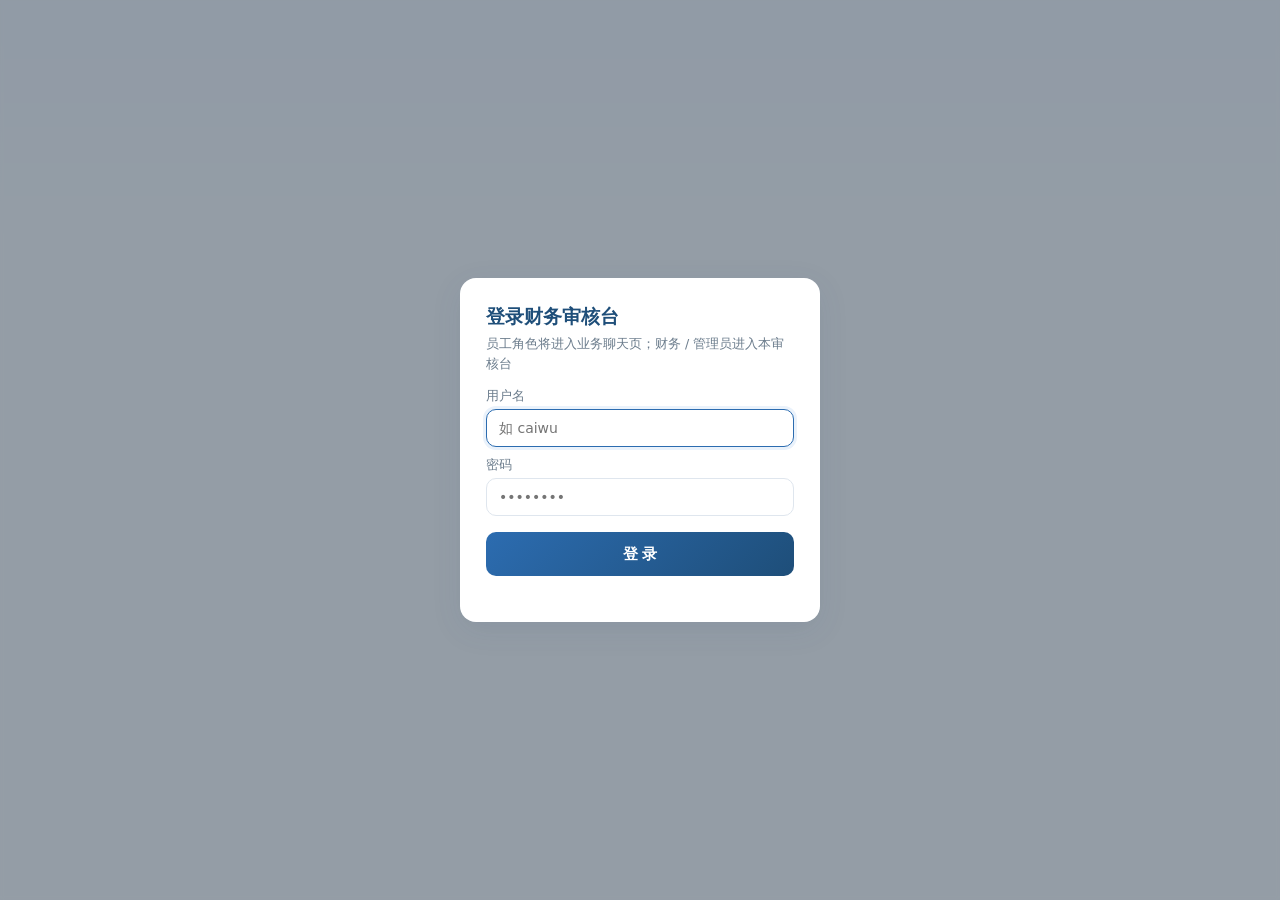
<file: xiaocainu/frontend/finance.html>
<!DOCTYPE html>
<html lang="zh-CN">
<head>
<meta charset="UTF-8" />
<meta name="viewport" content="width=device-width, initial-scale=1.0" />
<title>小财奴 · 财务审核台</title>
<style>
  :root {
    --blue-deep: #1e4e79;
    --blue: #2c6cb0;
    --blue-soft: #eaf2fb;
    --amber: #e8a33d;
    --amber-deep: #c8821f;
    --ink: #20303f;
    --muted: #6b7c8c;
    --line: #dfe6ee;
    --bg: #f5f8fc;
    --ok: #2e9e5b;
    --warn: #d9822b;
    --bad: #cf4b4b;
    --shadow: 0 8px 30px rgba(30,78,121,0.10);
  }
  * { box-sizing: border-box; }
  html, body { height: 100%; margin: 0; }
  body {
    font-family: "PingFang SC", "Microsoft YaHei", "Segoe UI", system-ui, sans-serif;
    background: linear-gradient(180deg, #eef4fb 0%, var(--bg) 240px);
    color: var(--ink);
    display: flex; justify-content: center;
  }
  .app { width: min(1240px, 100%); padding: 18px 18px 24px; }
  header { display: flex; align-items: center; gap: 14px; padding: 6px 4px 14px; }
  .logo {
    width: 46px; height: 46px; border-radius: 12px;
    background: linear-gradient(135deg, var(--blue) 0%, var(--blue-deep) 100%);
    display: grid; place-items: center; color: #fff; font-size: 22px;
    box-shadow: var(--shadow);
  }
  .title h1 { margin: 0; font-size: 20px; letter-spacing: .5px; }
  .title p { margin: 3px 0 0; font-size: 12.5px; color: var(--muted); }
  .spacer { flex: 1; }
  .head-link {
    border: 1px solid var(--line); background: #fff; color: var(--muted);
    padding: 7px 13px; border-radius: 9px; cursor: pointer; font-size: 13px;
    text-decoration: none; transition: .15s;
  }
  .head-link:hover { color: var(--blue); border-color: var(--blue); }
  .user-badge { display: none; align-items: center; gap: 8px; font-size: 12.5px; color: var(--muted); }
  .user-badge .who { color: var(--blue-deep); font-weight: 600; }
  .logout-btn {
    border: 1px solid var(--line); background: #fff; color: var(--muted);
    padding: 6px 11px; border-radius: 8px; cursor: pointer; font-size: 12.5px; transition: .15s;
  }
  .logout-btn:hover { color: var(--bad); border-color: var(--bad); }

  .banner {
    background: #fff8ec; border: 1px solid #f3ddba; color: #8a6420;
    border-radius: 12px; padding: 10px 14px; font-size: 12.8px; line-height: 1.6;
    margin: 0 4px 14px;
  }
/* 布局：单列纵向流——规则条（横跨全宽）→ 全宽单据表；详情走弹窗 */
  .card {
    background: #fff; border: 1px solid var(--line); border-radius: 14px;
    padding: 14px 16px; box-shadow: 0 2px 8px rgba(30,78,121,.05); margin-bottom: 14px;
  }
  .card h3 { margin: 0; font-size: 15px; color: var(--blue-deep); }
  .card .hint { font-size: 12px; color: var(--muted); margin: -6px 0 10px; line-height: 1.6; }
  .rules-head {
    display: flex; align-items: baseline; justify-content: space-between;
    gap: 12px; margin-bottom: 10px;
  }
  .rules-head .meta-sub { margin: 0; }

  /* 顶部规则条：规则与字段横向铺开（不再窄栏竖排） */
  .rules-card #metaBody { display: flex; flex-wrap: wrap; gap: 12px 24px; align-items: flex-start; }
  .rules-card .rule-group { min-width: 210px; max-width: 340px; }
  .rules-card .rule-group > .meta-sub { margin: 0 0 3px; }
  .rules-card .meta-list { padding-left: 16px; }
  .rules-card .meta-tags { margin: 0; }

  /* 单据表：占满剩余视口高度，纵向滚动、表头吸附 */
  .list-card { display: flex; flex-direction: column; height: calc(100vh - 300px); min-height: 420px; }
  .list-card .table-wrap { flex: 1; overflow-y: auto; overflow-x: auto; min-height: 0; min-width: 0; }

  /* 详情弹窗：居中，高度接近视口，内容区滚动 */
  .modal-mask {
    position: fixed; inset: 0; z-index: 60;
    background: rgba(32,48,63,.45); backdrop-filter: blur(2px);
    display: grid; place-items: center; padding: 24px;
  }
  .modal-mask.hidden { display: none; }
  .modal {
    width: min(1180px, 100%); max-height: calc(100vh - 56px);
    background: #fff; border-radius: 16px; box-shadow: var(--shadow);
    display: flex; flex-direction: column; overflow: hidden;
  }
  .modal-head {
    display: flex; align-items: center; justify-content: space-between;
    padding: 14px 18px; border-bottom: 1px solid var(--line);
  }
  .modal-head h3 { margin: 0; font-size: 15.5px; color: var(--blue-deep); }
  .modal-close {
    border: 1px solid var(--line); background: #fff; color: var(--muted);
    width: 30px; height: 30px; border-radius: 8px; cursor: pointer; font-size: 14px;
    line-height: 1; transition: .15s;
  }
  .modal-close:hover { color: var(--bad); border-color: var(--bad); }
  .modal-body { padding: 16px 18px 20px; overflow-y: auto; flex: 1; min-height: 0; }
  /* 弹窗内：左详情右操作，窄屏自动单列 */
  .modal-cols { display: grid; grid-template-columns: 1fr 380px; gap: 22px; align-items: start; }
  .modal-cols .kv { grid-template-columns: 96px 1fr; }
  .modal-ops .panel:first-child { border-top: none; margin-top: 0; padding-top: 0; }
  @media (max-width: 900px) {
    .modal-cols { grid-template-columns: 1fr; }
    .list-card { height: auto; }
    .list-card .table-wrap { max-height: 62vh; }
  }

  .filters { display: flex; gap: 8px; flex-wrap: wrap; margin-bottom: 10px; }
  .filters select, .filters input {
    border: 1px solid var(--line); border-radius: 9px; padding: 7px 10px;
    font-size: 13px; font-family: inherit; color: var(--ink); outline: none; background: #fff;
  }
  .filters select:focus, .filters input:focus { border-color: var(--blue); box-shadow: 0 0 0 3px var(--blue-soft); }
  .filters input { flex: 1; min-width: 140px; }
  .btn {
    border: none; border-radius: 9px; cursor: pointer; font-size: 13px; font-weight: 600;
    padding: 8px 14px; transition: .15s; font-family: inherit;
  }
  .btn-primary { background: linear-gradient(135deg, var(--blue) 0%, var(--blue-deep) 100%); color: #fff; }
  .btn-primary:hover { opacity: .92; }
  .btn-primary:disabled { opacity: .5; cursor: not-allowed; }
  .btn-ghost { background: #fff; border: 1px solid var(--line); color: var(--muted); }
  .btn-ghost:hover { color: var(--blue); border-color: var(--blue); }
  .btn-danger { background: #fff; border: 1px solid #eccaca; color: var(--bad); }
  .btn-danger:hover { background: #fdf2f2; }

table { width: 100%; border-collapse: collapse; font-size: 13.5px; }
th, td { text-align: left; padding: 11px 9px; border-bottom: 1px solid var(--line); white-space: nowrap; }
  /* 19 列：给表格一个最小宽度（窄屏可横向滚动），但不让它撑破容器 */
  .list-card table { min-width: 1780px; }
  th { color: var(--muted); font-weight: 600; font-size: 12px; background: var(--blue-soft); }
  /* 表头吸附在滚动区顶部：订单多时滚动仍能看到列名 */
  thead th { position: sticky; top: 0; z-index: 2; }
  th:first-child { border-radius: 8px 0 0 0; } th:last-child { border-radius: 0 8px 0 0; }
  tbody tr { cursor: pointer; transition: .12s; }
  tbody tr:hover { background: var(--blue-soft); }
  tbody tr.sel { background: var(--blue-soft); box-shadow: inset 3px 0 0 var(--blue); }
  .table-wrap { overflow-x: auto; }
  .empty { color: var(--muted); font-size: 13px; padding: 18px; text-align: center; }

  .badge { display: inline-block; font-size: 11.5px; font-weight: 600; padding: 1px 9px; border-radius: 999px; }
  .b-wait { background: #fdf3e3; color: var(--amber-deep); }
  .b-doing { background: var(--blue-soft); color: var(--blue-deep); }
  .b-pass { background: #e8f6ee; color: var(--ok); }
  .b-reject { background: #fbeaea; color: var(--bad); }
  .b-plain { background: #eef2f6; color: var(--muted); }

  .kv { display: grid; grid-template-columns: 96px 1fr; gap: 8px 14px; font-size: 13.5px; align-content: start; }
  .kv dt { color: var(--muted); white-space: nowrap; }
  .kv dd { margin: 0; word-break: break-word; line-height: 1.55; }

  .panel { border-top: 1px dashed var(--line); margin-top: 12px; padding-top: 12px; }
  .panel h4 { margin: 0 0 8px; font-size: 13.5px; color: var(--ink); }
  .panel .row { display: flex; gap: 8px; flex-wrap: wrap; align-items: center; margin-bottom: 8px; }
  .panel select, .panel input, .panel textarea {
    border: 1px solid var(--line); border-radius: 9px; padding: 7px 10px;
    font-size: 13px; font-family: inherit; color: var(--ink); outline: none; background: #fff;
  }
  .panel select:focus, .panel input:focus, .panel textarea:focus { border-color: var(--blue); box-shadow: 0 0 0 3px var(--blue-soft); }
  .panel textarea { width: 100%; resize: vertical; min-height: 54px; }
  .panel .field { margin-bottom: 8px; }
  .panel .field label { display: block; font-size: 12px; color: var(--muted); margin-bottom: 3px; }
  .panel .field input, .panel .field select { width: 100%; }
  .danger-zone { border-top: 1px dashed #eccaca; }
  .danger-zone h4 { color: var(--bad); }

  .meta-list { font-size: 12.5px; color: var(--ink); line-height: 1.8; margin: 0; padding-left: 18px; }
  .meta-tags { display: flex; flex-wrap: wrap; gap: 6px; margin: 4px 0 10px; }
  .meta-tag { background: var(--blue-soft); color: var(--blue-deep); border-radius: 6px; padding: 2px 8px; font-size: 11.5px; }
  .meta-sub { font-size: 12px; color: var(--muted); margin: 10px 0 4px; }

  .toast {
    position: fixed; left: 50%; bottom: 34px; transform: translateX(-50%);
    background: var(--ink); color: #fff; font-size: 13px; border-radius: 10px;
    padding: 10px 18px; box-shadow: var(--shadow); opacity: 0; pointer-events: none;
    transition: .25s; z-index: 80; max-width: 86vw;
  }
  .toast.show { opacity: .96; }
  .toast.ok { background: #256b43; }
  .toast.bad { background: #8f3535; }

  /* ---- 发票图片页内预览层（在线预览，不下载不跳新标签） ---- */
  .img-preview {
    position: fixed; inset: 0; z-index: 70;
    background: rgba(16,26,36,.82); backdrop-filter: blur(3px);
    display: grid; place-items: center; padding: 32px;
  }
  .img-preview.hidden { display: none; }
  .img-preview-inner {
    max-width: 100%; max-height: 100%; display: flex; flex-direction: column;
    align-items: center; gap: 10px;
  }
  .img-preview-inner img {
    max-width: 100%; max-height: calc(100vh - 120px);
    border-radius: 10px; box-shadow: 0 8px 40px rgba(0,0,0,.5); background: #fff;
  }
  .img-preview-bar { display: flex; align-items: center; gap: 12px; color: #e6edf3; font-size: 13px; }
  .img-preview-bar .nm { max-width: 60vw; overflow: hidden; text-overflow: ellipsis; white-space: nowrap; }
  .img-preview-close {
    border: 1px solid rgba(255,255,255,.35); background: rgba(255,255,255,.12);
    color: #fff; border-radius: 8px; padding: 5px 12px; cursor: pointer; font-size: 13px;
  }
  .img-preview-close:hover { background: rgba(255,255,255,.24); }

  /* ---- M8 登录遮罩（与聊天页同款） ---- */
  .login-mask {
    position: fixed; inset: 0; z-index: 50;
    background: rgba(32,48,63,.45); backdrop-filter: blur(2px);
    display: grid; place-items: center;
  }
  .login-mask.hidden { display: none; }
  .login-card {
    width: min(360px, 92vw); background: #fff; border-radius: 16px;
    padding: 26px 26px 20px; box-shadow: var(--shadow);
  }
  .login-card h2 { margin: 0 0 4px; font-size: 19px; color: var(--blue-deep); }
  .login-card .sub { margin: 0 0 14px; font-size: 12.5px; color: var(--muted); line-height: 1.6; }
  .login-card label { display: block; font-size: 12.5px; color: var(--muted); margin: 10px 0 4px; }
  .login-card input {
    width: 100%; border: 1px solid var(--line); border-radius: 10px;
    padding: 10px 12px; font-size: 14px; font-family: inherit; outline: none; transition: .15s;
  }
  .login-card input:focus { border-color: var(--blue); box-shadow: 0 0 0 3px var(--blue-soft); }
  .login-btn {
    width: 100%; margin-top: 16px; height: 44px; border: none; border-radius: 10px;
    background: linear-gradient(135deg, var(--blue) 0%, var(--blue-deep) 100%);
    color: #fff; font-size: 15px; font-weight: 600; cursor: pointer;
  }
  .login-btn:disabled { opacity: .55; cursor: not-allowed; }
  .login-err { color: var(--bad); font-size: 12.5px; margin-top: 10px; min-height: 16px; }

  /* ---- 员工误入拒绝视图 ---- */
  .deny {
    position: fixed; inset: 0; z-index: 40; display: none;
    place-items: center; background: var(--bg);
  }
  .deny.show { display: grid; }
  .deny-card {
    width: min(430px, 92vw); background: #fff; border-radius: 16px;
    padding: 28px; box-shadow: var(--shadow); text-align: center;
  }
  .deny-card .big { font-size: 40px; margin-bottom: 8px; }
  .deny-card h2 { margin: 0 0 8px; font-size: 18px; color: var(--blue-deep); }
  .deny-card p { margin: 0 0 18px; font-size: 13px; color: var(--muted); line-height: 1.7; }
  .deny-card .row { display: flex; gap: 10px; justify-content: center; }
</style>
</head>
<body>
  <!-- 主工作台（登录且角色为财务/管理员时显示） -->
  <div class="app" id="appView" style="display:none">
    <header>
      <div class="logo"></div>
      <div class="title">
        <h1>小财奴 · 财务审核台</h1>
        <p>报销单据审核 / 修改 / 删除 —— 直接写入飞书多维表格，操作即刻生效</p>
      </div>
      <div class="spacer"></div>
      <span class="head-link" id="chatHint" title="财务/管理员不提供填单入口，避免自审自批"> 业务工作台仅限员工角色</span>
      <div class="user-badge" id="userBadge">
        <span class="who" id="whoAmI"></span>
        <button class="logout-btn" id="logoutBtn">退出</button>
      </div>
    </header>

    <div class="banner">
       操作提示：本页面的审核、修改、删除会<b>直接写入真实飞书多维表格</b>，员工随即能在聊天页查到最新状态。
      <b>删除为物理删除、不可恢复</b>（操作前请核对单号与申请人，删除理由必填）；
      动作审计与版本回溯由安全审计服务按操作日志负责，本页不提供回退入口。财务与管理员均可执行删除。
    </div>

    <!-- 顶部规则条：横跨全宽（横排标签，不再窄栏竖排） -->
    <section class="card rules-card" id="metaCard">
      <div class="rules-head">
        <h3> 审核规则与字段口径</h3>
        <span class="meta-sub" id="rulesCount"></span>
      </div>
      <div id="metaBody"><div class="empty">加载中…</div></div>
    </section>

    <!-- 中部：全部报销单据（全宽表格） -->
    <section class="card list-card">
      <div class="rules-head">
        <h3> 报销单据 <span id="listMeta" class="meta-sub" style="display:inline"></span></h3>
        <span class="meta-sub"> 点击任一行可打开详情并审核 / 修改 / 删除</span>
      </div>
      <div class="filters">
        <select id="fStatus"><option value="">全部状态</option></select>
        <select id="fType"><option value="">全部类型</option></select>
        <select id="fDept"><option value="">全部部门</option></select>
        <input id="fKeyword" placeholder="搜索单号 / 申请人 / 事由" />
        <button class="btn btn-ghost" id="refreshBtn">↺ 刷新</button>
      </div>
      <div class="table-wrap">
        <table>
          <thead>
            <tr>
              <th>单号</th><th>申请人</th><th>工号</th><th>部门</th><th>类型</th>
              <th>金额</th><th>事由</th><th>票据</th><th>城市</th><th>发票日期</th>
              <th>提交时间</th><th>合规</th><th>风险摘要</th><th>状态</th>
              <th>审核人</th><th>审批意见</th><th>审批时间</th><th>发票信息</th><th>附件</th>
            </tr>
          </thead>
          <tbody id="rowsBody"></tbody>
        </table>
      </div>
      <div class="empty" id="listEmpty" style="display:none">暂无单据</div>
    </section>

    <!-- 单据详情弹窗：点击行后居中弹出，高度接近视口，内容区滚动 -->
    <div class="modal-mask hidden" id="detailModal">
      <div class="modal">
        <div class="modal-head">
          <h3 id="modalTitle"> 单据详情</h3>
          <button class="modal-close" id="modalClose" title="关闭"></button>
        </div>
        <div class="modal-body" id="detailBody">
          <div class="empty" id="detailEmpty">点击左侧任一单据查看详情并操作</div>
          <div id="detailInner" style="display:none">
            <div class="modal-cols">
              <dl class="kv" id="detailKv"></dl>

              <div class="modal-ops">
                <div class="panel" id="reviewPanel">
                  <h4> 审核</h4>
                  <div class="row">
                    <select id="reviewStatus">
                      <option value="已通过">已通过</option>
                      <option value="已驳回">已驳回</option>
                    </select>
                  </div>
                  <div class="field">
                    <label for="reviewOpinion">审批意见（2-300 字）</label>
                    <textarea id="reviewOpinion" maxlength="300" placeholder="填写同意/驳回的理由…"></textarea>
                  </div>
                  <button class="btn btn-primary" id="reviewBtn">提交审核</button>
                </div>

                <div class="panel" id="updatePanel">
                  <h4> 修改字段</h4>
                  <p class="hint">仅「不改留空」的字段会被提交；可选字段依本表结构下发。</p>
                  <div id="updateFields"></div>
                  <button class="btn btn-primary" id="updateBtn">保存修改</button>
                </div>

                <div class="panel danger-zone" id="dangerPanel">
                  <h4> 危险操作</h4>
                  <div class="field" id="deleteBox">
                    <label for="deleteReason">删除理由（≥2 字，必填）</label>
                    <input id="deleteReason" maxlength="200" placeholder="如：重复提交" />
                  </div>
                  <div class="row">
                    <button class="btn btn-danger" id="deleteBtn"> 删除此单</button>
                  </div>
                  <p class="hint" style="margin-top:8px">
                    删除为物理删除，飞书侧行数据不可恢复；请先核对上方单号与申请人。
                  </p>
                </div>
              </div>
            </div>
          </div>
        </div>
      </div>
    </div>
  </div>

  <!-- 发票图片页内预览层（在线预览） -->
  <div class="img-preview hidden" id="imgPreview">
    <div class="img-preview-inner">
      <img id="imgPreviewImg" alt="发票附件" />
      <div class="img-preview-bar">
        <span class="nm" id="imgPreviewName"></span>
        <button class="img-preview-close" id="imgPreviewClose">关闭（ESC）</button>
      </div>
    </div>
  </div>

  <!-- 登录遮罩 -->
  <div class="login-mask" id="loginMask">
    <form class="login-card" id="loginForm">
      <h2> 登录财务审核台</h2>
      <p class="sub">员工角色将进入业务聊天页；财务 / 管理员进入本审核台</p>
      <label for="loginUser">用户名</label>
      <input id="loginUser" autocomplete="username" placeholder="如 caiwu" />
      <label for="loginPwd">密码</label>
      <input id="loginPwd" type="password" autocomplete="current-password" placeholder="••••••••" />
      <button class="login-btn" id="loginBtn" type="submit">登 录</button>
      <div class="login-err" id="loginErr"></div>
    </form>
  </div>

  <!-- 员工误入拒绝视图 -->
  <div class="deny" id="denyView">
    <div class="deny-card">
      <div class="big"></div>
      <h2>角色不符</h2>
      <p>财务审核台仅对「财务 / 管理员」角色开放。<br>您的账号是员工角色，请回到业务工作台提交报销与查询进度。</p>
      <div class="row">
        <a class="btn btn-primary" href="/" style="text-decoration:none"> 回到业务工作台</a>
        <button class="btn btn-ghost" id="denyLogoutBtn">退出登录</button>
      </div>
    </div>
  </div>

  <div class="toast" id="toast"></div>

<script>
  // ---------- 基础 ----------
  const $ = (id) => document.getElementById(id);
  const FINANCE_ROLES = ["财务", "管理员"];
  let authToken = sessionStorage.getItem("xc_token") || "";
  let currentUser = null;
  try { currentUser = JSON.parse(sessionStorage.getItem("xc_user") || "null"); } catch (e) { currentUser = null; }
  let META = null;      // /finance/meta 投影
  let ROWS = [];        // 当前列表（含 record_id 操作句柄，仅内存）
  let SELECTED = null;  // 当前选中行

  function authHeaders() {
    return authToken ? { "Authorization": "Bearer " + authToken } : {};
  }
  function escapeHtml(s) {
    return String(s).replace(/[&<>"']/g, c => ({
      "&": "&amp;", "<": "&lt;", ">": "&gt;", '"': "&quot;", "'": "&#39;"
    }[c]));
  }
  const na = (v) => { const s = (v ?? "").toString().trim(); return s ? s : "无"; };
  function fmtTs(v) {
    const n = Number(v);
    if (!v || Number.isNaN(n) || n <= 0) return na(v);
    const d = new Date(n);
    return isNaN(d) ? na(v)
      : `${d.getFullYear()}/${String(d.getMonth() + 1).padStart(2, "0")}/${String(d.getDate()).padStart(2, "0")} ${String(d.getHours()).padStart(2, "0")}:${String(d.getMinutes()).padStart(2, "0")}`;
  }
  /* 金额：飞书数字列读回可能是字符串，统一格式化并去尾零 */
  function fmtAmt(v) {
    if (v === "" || v == null) return "无";
    const n = Number(v);
    if (Number.isNaN(n)) return "无";
    return "¥" + (Number.isInteger(n) ? String(n) : n.toFixed(2));
  }
  function fmtDateInput(v) {  // 毫秒 → YYYY-MM-DD（编辑面板日期输入框用）
    const n = Number(v);
    if (!v || Number.isNaN(n) || n <= 0) return "";
    const d = new Date(n);
    return isNaN(d) ? "" : `${d.getFullYear()}-${String(d.getMonth() + 1).padStart(2, "0")}-${String(d.getDate()).padStart(2, "0")}`;
  }
  function toast(msg, kind) {
    const t = $("toast");
    t.textContent = msg;
    t.className = "toast show" + (kind ? " " + kind : "");
    clearTimeout(toast._timer);
    toast._timer = setTimeout(() => { t.className = "toast"; }, 3200);
  }
  function describeError(status, data) {
    const msg = (data && (data.detail && data.detail.error || data.error)) || "";
    if (status === 403) return "无权操作：" + (msg || "角色权限不足");
    if (status === 429) return "操作过于频繁，请稍后再试";
    if (status >= 500) return msg || ("飞书多维表格操作失败，操作未执行（" + status + "）");
    return msg || ("服务异常(" + status + ")");
  }

  // ---------- 登录态 ----------
  function showLogin(message) {
    $("loginErr").textContent = message || "";
    $("loginMask").classList.remove("hidden");
    $("userBadge").style.display = "none";
    $("loginUser").focus();
  }
  function applyAuthUI() {
    if (currentUser) {
      $("loginMask").classList.add("hidden");
      $("userBadge").style.display = "flex";
      const name = currentUser.姓名 || currentUser.name || currentUser.用户名 || currentUser.username || "?";
      const role = currentUser.角色 || currentUser.role || "";
      $("whoAmI").textContent = name + " · " + role;
    } else {
      $("loginMask").classList.remove("hidden");
      $("userBadge").style.display = "none";
    }
  }
  function clearSession() {
    authToken = ""; currentUser = null;
    sessionStorage.removeItem("xc_token");
    sessionStorage.removeItem("xc_user");
  }
  function on401() { clearSession(); applyAuthUI(); showLogin("登录已过期，请重新登录"); }

  // 统一 POST：401 → 重登录；错误 → describeError 人类文案（绝不展示 code/msg 原始键）
  async function api(path, body) {
    const resp = await fetch(path, {
      method: "POST",
      headers: { "Content-Type": "application/json", ...authHeaders() },
      body: JSON.stringify(body || {})
    });
    const data = await resp.json().catch(() => ({}));
    if (resp.status === 401) { on401(); throw new Error("__relogin__"); }
    if (!resp.ok) throw new Error(describeError(resp.status, data));
    return data;
  }

  // ---------- 视图切换 ----------
  function showDeny() {
    $("appView").style.display = "none";
    $("loginMask").classList.add("hidden");
    $("denyView").classList.add("show");
  }
  function enterWorkbench() {
    $("denyView").classList.remove("show");
    $("appView").style.display = "";
    applyAuthUI();
    loadMeta().then(loadList).catch((e) => {
      if (e.message !== "__relogin__") toast(e.message, "bad");
    });
  }

  // ---------- 启动：验活 + 按角色落地 ----------
  async function boot() {
    if (!authToken) { showLogin(); return; }
    try {
      const resp = await fetch("/me", { headers: authHeaders() });
      if (resp.status === 401) { on401(); return; }
      const data = await resp.json().catch(() => ({}));
      currentUser = (data && data.user) || currentUser;
      sessionStorage.setItem("xc_user", JSON.stringify(currentUser));
    } catch (e) { /* 网络异常：按本地缓存角色尝试进入，后续 401 会兜底 */ }
    const role = currentUser && (currentUser.角色 || currentUser.role) || "";
    if (FINANCE_ROLES.indexOf(role) >= 0) enterWorkbench();
    else showDeny();
  }

  // ---------- 登录 ----------
  $("loginForm").addEventListener("submit", async (e) => {
    e.preventDefault();
    const username = $("loginUser").value.trim();
    const password = $("loginPwd").value;
    if (!username || !password) { $("loginErr").textContent = "请输入用户名和密码"; return; }
    $("loginBtn").disabled = true;
    $("loginErr").textContent = "";
    try {
      const resp = await fetch("/login", {
        method: "POST",
        headers: { "Content-Type": "application/json" },
        body: JSON.stringify({ username, password })
      });
      const data = await resp.json().catch(() => ({}));
      if (resp.ok) {
        authToken = data.token;
        currentUser = data.user || null;
        sessionStorage.setItem("xc_token", authToken);
        sessionStorage.setItem("xc_user", JSON.stringify(currentUser));
        $("loginPwd").value = "";
        const r = (currentUser && (currentUser.角色 || currentUser.role)) || "";
        if (FINANCE_ROLES.indexOf(r) >= 0) enterWorkbench();
        else showDeny();
      } else {
        const msg = (data.detail && data.detail.error) || data.error || ("登录失败(" + resp.status + ")");
        $("loginErr").textContent = msg;
      }
    } catch (err) {
      $("loginErr").textContent = "网络异常，无法连接服务";
    } finally {
      $("loginBtn").disabled = false;
    }
  });

  // ---------- 退出 ----------
  async function doLogout() {
    try { await fetch("/logout", { method: "POST", headers: authHeaders() }); } catch (e) {}
    clearSession();
    ROWS = []; SELECTED = null; META = null;
    $("appView").style.display = "none";
    $("denyView").classList.remove("show");
    applyAuthUI();
    showLogin();
  }
  $("logoutBtn").addEventListener("click", doLogout);
  $("denyLogoutBtn").addEventListener("click", doLogout);

  // 注：已移除「回业务工作台」入口——聊天填单仅限员工角色，财务/管理员
  // 在本页审核单据；服务端 /chat /ocr /reimburse 也有同一道角色门兜底。

  // ---------- meta ----------
  async function loadMeta() {
    try {
      META = await api("/finance/meta", {});
    } catch (e) {
      // meta 是整页渲染的地基：失败时在元数据卡给醒目提示（不止 toast）；401 交给重登录流程
      if (e.message !== "__relogin__") {
        $("metaBody").innerHTML = '<div class="empty" style="color:var(--bad);text-align:left;line-height:1.7"> '
          + escapeHtml(e.message) + "</div>";
      }
      throw e;
    }
    renderFilters();
    renderMetaCard();
    applyCapabilities();
    return META;
  }

  function fillSelect(sel, options) {
    const el = $(sel);
    const keep = el.options[0] ? el.options[0].value : "";
    el.innerHTML = "";
    if (keep === "") el.appendChild(new Option(el.dataset.all || "全部", ""));
    (options || []).forEach((o) => el.appendChild(new Option(String(o), String(o))));
  }
  function renderFilters() {
    $("fStatus").dataset.all = "全部状态";
    $("fType").dataset.all = "全部类型";
    $("fDept").dataset.all = "全部部门";
    fillSelect("fStatus", META.statuses);
    fillSelect("fType", META.types);
    fillSelect("fDept", META.departments);
  }
  function applyCapabilities() {
    $("reviewPanel").style.display = META.can_review ? "" : "none";
    $("updatePanel").style.display = META.can_update ? "" : "none";
    $("dangerPanel").style.display = META.can_delete ? "" : "none";
    $("deleteBox").style.display = META.can_delete ? "" : "none";
    buildUpdateFields();
  }
  /* 顶部规则条：分组横向铺开（宽屏一屏看全，不竖排） */
  function renderMetaCard() {
    const box = $("metaBody");
    box.innerHTML = "";
    const group = (title, node) => {
      const g = document.createElement("div");
      g.className = "rule-group";
      const t = document.createElement("div");
      t.className = "meta-sub"; t.textContent = title;
      g.appendChild(t); g.appendChild(node);
      box.appendChild(g);
    };
    // 审核规则（列表）
    const ul = document.createElement("ul");
    ul.className = "meta-list";
    (META.rules || []).forEach((r) => {
      const li = document.createElement("li"); li.textContent = r; ul.appendChild(li);
    });
    group(" 审核规则", ul);

    // 字段清单（标签组）
    const tags = (list) => {
      const d = document.createElement("div");
      d.className = "meta-tags";
      (list || []).forEach((x) => {
        const s = document.createElement("span");
        s.className = "meta-tag"; s.textContent = x; d.appendChild(s);
      });
      return d;
    };
    group(" 财务可改字段", tags(META.finance_editable_fields));
    group(" 不可改字段（自动编号/身份盖章/审核留痕）",
      tags(["单号", "申请人", "工号", "记录提交时间", "状态", "审核人", "审批意见", "审批时间"]));

    // 枚举统计：让财务一眼看到可选项范围
    const stat = document.createElement("div");
    stat.className = "meta-sub";
    const n = (a) => (a || []).length;
    stat.textContent = "可选项：状态 " + n(META.statuses) + " · 类型 " + n(META.types) +
      " · 票据 " + n(META.invoice_states) + " · 部门 " + n(META.departments) +
      " · 城市 " + n(META.cities) + " · 合规 " + n(META.compliance_results);
    group(" 表内可选项", stat);

    // 飞书表格直达链接（仅 https 才渲染，防注入）
    const url = META.table_url || "";
    if (url.indexOf("https://") === 0) {
      const box2 = document.createElement("div");
      const a = document.createElement("a");
      a.href = url; a.target = "_blank"; a.rel = "noopener";
      a.textContent = " 打开飞书表格";
      box2.appendChild(a);
      group(" 数据源", box2);
    }
    $("rulesCount").textContent = "共 " + (META.finance_editable_fields || []).length + " 个可改字段";
  }

  // ---------- 列表 ----------
  async function loadList() {
    const data = await api("/finance/list", { limit: 500 });
    ROWS = data.rows || [];
    $("listMeta").textContent = "共 " + (data.count != null ? data.count : ROWS.length) + " 条"
      + (data.scope === "all" ? "（全部单据）" : "");
    renderTable();
  }
  function currentFiltered() {
    const st = $("fStatus").value, tp = $("fType").value, dp = $("fDept").value;
    const kw = $("fKeyword").value.trim();
    return ROWS.filter((r) => {
      if (st && r.status !== st) return false;
      if (tp && r.rtype !== tp) return false;
      if (dp && r.department !== dp) return false;
      if (kw && String(r.bill_no || "").indexOf(kw) < 0 && String(r.applicant || "").indexOf(kw) < 0) return false;
      return true;
    });
  }
  function statusBadge(s) {
    const map = { "待审核": "b-wait", "审核中": "b-doing", "已通过": "b-pass", "已驳回": "b-reject" };
    return '<span class="badge ' + (map[s] || "b-plain") + '">' + escapeHtml(na(s)) + "</span>";
  }
  function renderTable() {
    const rows = currentFiltered();
    const body = $("rowsBody");
    body.innerHTML = "";
    $("listEmpty").style.display = rows.length ? "none" : "";
    rows.forEach((r) => {
      const tr = document.createElement("tr");
      if (SELECTED && SELECTED.record_id === r.record_id) tr.className = "sel";
      // 19 列全展示：单号/申请人/工号/部门/类型/金额/事由/票据/城市/发票日期/
      // 提交时间/合规/风险摘要/状态/审核人/审批意见/审批时间/发票信息/附件
      tr.appendChild(td(r.bill_no));
      tr.appendChild(td(r.applicant));
      tr.appendChild(td(r.employee_id));
      tr.appendChild(td(r.department));
      tr.appendChild(td(r.rtype));
      tr.appendChild(td(fmtAmt(r.amount)));
      tr.appendChild(td(clip(r.reason, 18)));
      tr.appendChild(td(r.has_invoice));
      tr.appendChild(td(r.city));
      tr.appendChild(td(fmtTs(r.invoice_date)));
      tr.appendChild(td(fmtTs(r.submitted_at)));
      tr.appendChild(td(r.compliance));
      tr.appendChild(td(clip(r.risk_summary, 14)));
      const tdSt = document.createElement("td"); tdSt.innerHTML = statusBadge(r.status); tr.appendChild(tdSt);
      tr.appendChild(td(r.reviewer));
      tr.appendChild(td(clip(r.review_opinion, 14)));
      tr.appendChild(td(fmtTs(r.reviewed_at)));
      tr.appendChild(td(clip(r.invoice_info, 16)));
      const files = Array.isArray(r.invoice_files) ? r.invoice_files : [];
      tr.appendChild(td(files.length ? " " + files.length : ""));
      tr.addEventListener("click", () => selectRow(r.record_id));
      body.appendChild(tr);
    });
    function td(v) { const c = document.createElement("td"); c.textContent = na(v); return c; }
    /* 长文本列限宽显示，完整内容在右侧详情看 */
    function clip(v, n) {
      const s = String(v == null ? "" : v);
      return s.length > n ? s.slice(0, n) + "…" : s;
    }
  }
  ["fStatus", "fType", "fDept"].forEach((id) => $(id).addEventListener("change", renderTable));
  $("fKeyword").addEventListener("input", renderTable);
  $("refreshBtn").addEventListener("click", async () => {
    try {
      await loadList();
      if (SELECTED) {
        const still = ROWS.find((r) => r.record_id === SELECTED.record_id);
        if (still) selectRow(SELECTED.record_id);
        else {
          SELECTED = null;
          closeModal();          // 该单已不在列表（被他人删），关闭弹窗
        }
      }
    } catch (e) { if (e.message !== "__relogin__") toast(e.message, "bad"); }
  });

  // ---------- 详情弹窗 ----------
  function openModal() { $("detailModal").classList.remove("hidden"); }
  function closeModal() { $("detailModal").classList.add("hidden"); }
  $("modalClose").addEventListener("click", closeModal);
  // 点击遮罩空白处关闭（点在弹窗内容上不关）
  $("detailModal").addEventListener("click", (e) => { if (e.target === $("detailModal")) closeModal(); });
  // ESC 关闭统一在图片预览段注册（同时关图片层与详情窗）

  async function selectRow(record_id) {
    const row = ROWS.find((r) => r.record_id === record_id);
    if (!row) return;
    SELECTED = row;
    renderTable();
    renderDetail(row);          // 先用列表数据即时渲染（弹窗立刻有内容）
    openModal();               // 居中弹出
    try {
      const data = await api("/finance/detail", { record_id: record_id });
      const fresh = (data && data.row) || null;
      if (fresh) { SELECTED = fresh; renderDetail(fresh); }   // 用最新详情覆盖
    } catch (e) { if (e.message !== "__relogin__") toast(e.message, "bad"); }
  }

  function renderDetail(r) {
    $("modalTitle").textContent = " 单据详情 · " + (r.bill_no || "(无单号)");
    $("detailEmpty").style.display = "none";
    $("detailInner").style.display = "";
    const kv = $("detailKv");
    kv.innerHTML = "";
    const files = Array.isArray(r.invoice_files) ? r.invoice_files : [];
    const fields = [
      ["单号", r.bill_no], ["申请人", r.applicant], ["工号", r.employee_id],
      ["部门", r.department], ["报销类型", r.rtype], ["金额", fmtAmt(r.amount)],
      ["事由", r.reason], ["票据状态", r.has_invoice], ["城市", r.city],
      ["发票日期", fmtDateInput(r.invoice_date) ? fmtTs(r.invoice_date) : na(r.invoice_date)],
      ["提交时间", fmtTs(r.submitted_at)], ["合规结果", r.compliance],
      ["风险摘要", r.risk_summary], ["状态", statusBadge(r.status)],
      ["审核人", r.reviewer], ["审批意见", r.review_opinion],
      ["审批时间", fmtTs(r.reviewed_at)], ["发票信息", r.invoice_info],
      ["发票附件", files],
    ];
    fields.forEach(([k, v]) => {
      const dt = document.createElement("dt"); dt.textContent = k;
      const dd = document.createElement("dd");
      if (k === "状态") dd.innerHTML = v;
      else if (k === "发票附件") dd.appendChild(renderFiles(v, r.record_id));
      else dd.textContent = na(v);
      kv.appendChild(dt); kv.appendChild(dd);
    });
    $("reviewOpinion").value = "";
    $("deleteReason").value = "";
    buildUpdateFields(r);
  }

  /* 发票附件：飞书返回的下载票据是**用户身份**临时链接，浏览器直连必报 99991661，
     所以不用它——改为 fetch 网关 /finance/attachment（带 Bearer 头）拿 blob 再打开。
     必须同时传 record_id 与 file_token：服务端回查该单附件、取飞书签发的原始 url
     （含 extra 表格鉴权票据，客户端无法自行构造）。
     服务端数据全部 textContent 注入，不做 innerHTML 拼接。*/
  function renderFiles(files, record_id) {
    const box = document.createElement("div");
    if (!files.length) { box.textContent = na(""); return box; }
    files.forEach((f, i) => {
      const token = f.file_token || "";
      const name = f.name || ("附件" + (i + 1));
      const size = f.size ? "（" + Math.round(f.size / 1024) + " KB）" : "";
      const isImg = String(f.type || "").indexOf("image/") === 0;
      const link = document.createElement("a");
      link.href = "#";
      link.textContent = " " + name + size + (isImg ? "（点击预览）" : "（点击下载）");
      link.addEventListener("click", async (ev) => {
        ev.preventDefault();
        if (!token || !record_id) { toast("该附件信息不完整，无法查看", "bad"); return; }
        try {
          const qs = "?record_id=" + encodeURIComponent(record_id) +
                     "&file_token=" + encodeURIComponent(token);
          const resp = await fetch("/finance/attachment" + qs, {
            headers: { Authorization: "Bearer " + (sessionStorage.getItem("xc_token") || "") },
          });
          if (!resp.ok) {
            let msg = "附件加载失败（HTTP " + resp.status + "）";
            try {
              const d = await resp.json();
              msg = (d.detail && d.detail.error) || d.error || msg;
            } catch (_e) { /* 非 JSON 响应，用默认文案 */ }
            throw new Error(msg);
          }
          const blob = await resp.blob();
          const type = blob.type || f.type || "";
          const objUrl = URL.createObjectURL(blob);
          // 图片：页内弹层预览（不下载、不跳新标签）
          if (type.indexOf("image/") === 0) {
            showImagePreview(objUrl, name);
          } else {
            // 非图片（PDF 等）：只能下载，交给浏览器
            const a2 = document.createElement("a");
            a2.href = objUrl; a2.download = name;
            document.body.appendChild(a2); a2.click(); a2.remove();
          }
          setTimeout(() => URL.revokeObjectURL(objUrl), 300000);
        } catch (e) { toast(e.message || "附件加载失败", "bad"); }
      });
      box.appendChild(link);
      if (i < files.length - 1) box.appendChild(document.createElement("br"));
    });
    return box;
  }

  /* 页内图片预览层：点击遮罩//ESC 关闭；图片自适应窗口不撑破 */
  function showImagePreview(url, name) {
    const mask = $("imgPreview");
    const img = $("imgPreviewImg");
    const cap = $("imgPreviewName");
    img.src = url;
    img.alt = name || "发票附件";
    cap.textContent = name || "";
    mask.classList.remove("hidden");
  }
  function closeImagePreview() {
    const mask = $("imgPreview");
    if (mask.classList.contains("hidden")) return;
    mask.classList.add("hidden");
    $("imgPreviewImg").src = "";   // 释放解码缓存
  }
  $("imgPreviewClose").addEventListener("click", closeImagePreview);
  $("imgPreview").addEventListener("click", (e) => {
    if (e.target === $("imgPreview") || e.target === $("imgPreviewImg")) closeImagePreview();
  });
  document.addEventListener("keydown", (e) => {
    if (e.key === "Escape") { closeImagePreview(); closeModal(); }
  });

  // ---------- 审核 ----------
  $("reviewBtn").addEventListener("click", async () => {
    if (!SELECTED) return;
    const opinion = $("reviewOpinion").value.trim();
    if (opinion.length < 2) { toast("审批意见至少 2 个字", "bad"); return; }
    $("reviewBtn").disabled = true;
    try {
      await api("/finance/review", {
        record_id: SELECTED.record_id,
        status: $("reviewStatus").value,
        opinion: opinion,
      });
      toast(" 审核已写入飞书", "ok");
      await loadList();
      selectRow(SELECTED.record_id);
    } catch (e) { if (e.message !== "__relogin__") toast(e.message, "bad"); }
    finally { $("reviewBtn").disabled = false; }
  });

  // ---------- 修改 ----------
  const EDIT_TYPES = {
    "部门": { type: "enum", from: "departments" },
    "报销类型": { type: "enum", from: "types" },
    "票据状态": { type: "enum", from: "invoice_states" },
    "城市": { type: "enum", from: "cities" },
    "合规结果": { type: "enum", from: "compliance_results" },
    "金额": { type: "number" },
    "事由": { type: "text" },
    "风险摘要": { type: "text" },
    "发票日期": { type: "date" },
  };
  const EDIT_ROW_KEY = {
    "部门": "department", "报销类型": "rtype", "票据状态": "has_invoice", "城市": "city",
    "合规结果": "compliance", "金额": "amount", "事由": "reason", "风险摘要": "risk_summary",
    "发票日期": "invoice_date",
  };
  function buildUpdateFields(row) {
    const box = $("updateFields");
    box.innerHTML = "";
    if (!META) return;
    (META.finance_editable_fields || []).forEach((name) => {
      const spec = EDIT_TYPES[name] || { type: "text" };
      const wrap = document.createElement("div");
      wrap.className = "field";
      const label = document.createElement("label");
      const inputId = "upd_" + EDIT_ROW_KEY[name];
      label.textContent = name + "（不改留空）";
      label.setAttribute("for", inputId);
      wrap.appendChild(label);
      let input;
      if (spec.type === "enum") {
        input = document.createElement("select");
        input.appendChild(new Option("（不改）", ""));
        ((META[spec.from]) || []).forEach((o) => input.appendChild(new Option(String(o), String(o))));
      } else if (spec.type === "number") {
        input = document.createElement("input");
        input.type = "number"; input.min = "0"; input.step = "0.01";
        input.placeholder = row ? "当前 " + na(row[EDIT_ROW_KEY[name]]) : "";
      } else if (spec.type === "date") {
        input = document.createElement("input");
        input.type = "date";
        if (row && row[EDIT_ROW_KEY[name]]) input.value = fmtDateInput(row[EDIT_ROW_KEY[name]]);
      } else {
        input = document.createElement("input");
        input.type = "text"; input.maxLength = 200;
        input.placeholder = row ? "当前 " + na(row[EDIT_ROW_KEY[name]]) : "";
      }
      input.id = inputId;
      wrap.appendChild(input);
      box.appendChild(wrap);
    });
  }
  $("updateBtn").addEventListener("click", async () => {
    if (!SELECTED) return;
    const fields = {};
    (META.finance_editable_fields || []).forEach((name) => {
      const input = $("upd_" + EDIT_ROW_KEY[name]);
      if (!input) return;
      const v = (input.value || "").trim();
      if (v !== "") fields[name] = v;   // 「不改留空」：仅收集非空值
    });
    if (Object.keys(fields).length === 0) { toast("没有需要修改的字段", "bad"); return; }
    $("updateBtn").disabled = true;
    try {
      await api("/finance/update", { record_id: SELECTED.record_id, fields: fields });
      toast(" 修改已写入飞书", "ok");
      await loadList();
      selectRow(SELECTED.record_id);
    } catch (e) { if (e.message !== "__relogin__") toast(e.message, "bad"); }
    finally { $("updateBtn").disabled = false; }
  });

  // ---------- 删除（财务与管理员均可；物理删除不可恢复）----------
  $("deleteBtn").addEventListener("click", async () => {
    if (!SELECTED) return;
    const reason = $("deleteReason").value.trim();
    if (reason.length < 2) { toast("删除理由至少 2 个字", "bad"); return; }
    const tip = "确认删除单号 " + (SELECTED.bill_no || "(无单号)") +
      "（申请人 " + (SELECTED.applicant || "未知") + "）？\n\n" +
      "此操作会直接删除飞书多维表格中的该行，且不可恢复。";
    if (!confirm(tip)) return;
    $("deleteBtn").disabled = true;
    try {
      await api("/finance/delete", { record_id: SELECTED.record_id, reason: reason });
      toast(" 已从飞书删除", "ok");
      SELECTED = null;
      closeModal();
      await loadList();
    } catch (e) { if (e.message !== "__relogin__") toast(e.message, "bad"); }
    finally { $("deleteBtn").disabled = false; }
  });

  // 注：回退入口已移除——版本回溯由安全审计服务按操作日志实现（删单+加单）。

  boot();
</script>
</body>
</html>
</file>
<file: AiApprovalServer/wwwroot/assets/app.css>
/* 云枢安全执行平台 —— 共享样式（无 emoji，纯 CSS 视觉） */

:root {
  --bg: #070b14;
  --bg-soft: #0c1322;
  --panel: #101a2c;
  --panel-2: #14203a;
  --line: #1e2c48;
  --line-soft: #17233a;
  --text: #dfe7f3;
  --text-dim: #93a3bd;
  --text-mute: #6b7c99;
  --brand: #3b82f6;
  --brand-dark: #1d4ed8;
  --ok: #22c55e;
  --warn: #f59e0b;
  --bad: #ef4444;
  --info: #38bdf8;
  --muted: #64748b;
  --mono: Consolas, "Cascadia Mono", "Courier New", monospace;
}

* { box-sizing: border-box; }

html, body {
  margin: 0;
  padding: 0;
  background: var(--bg);
  color: var(--text);
  font-family: "Microsoft YaHei", "PingFang SC", "Segoe UI", Roboto, sans-serif;
  font-size: 14px;
  line-height: 1.6;
}

a { color: var(--info); text-decoration: none; }

/* ---------------------------------------------------------------- 顶部栏 */
.topbar {
  display: flex;
  align-items: center;
  gap: 16px;
  padding: 12px 20px;
  background: linear-gradient(90deg, #0b1220, #101c33);
  border-bottom: 1px solid var(--line);
  position: sticky;
  top: 0;
  z-index: 20;
}

.brand { display: flex; flex-direction: column; }
.brand-title { font-size: 17px; font-weight: 600; letter-spacing: .5px; }
.brand-sub { font-size: 12px; color: var(--text-mute); }

.topbar-spacer { flex: 1; }

.userbox { display: flex; align-items: center; gap: 10px; font-size: 13px; }

/* ---------------------------------------------------------------- 布局 */
.layout { display: flex; gap: 16px; padding: 16px; align-items: flex-start; }
.col-main { flex: 1 1 auto; min-width: 0; }
.col-side { width: 420px; flex: 0 0 420px; min-width: 0; }

@media (max-width: 1180px) {
  .layout { flex-direction: column; }
  .col-side { width: 100%; flex: 1 1 auto; }
}

.card {
  background: var(--panel);
  border: 1px solid var(--line);
  border-radius: 8px;
  margin-bottom: 16px;
  overflow: hidden;
}

.card-head {
  display: flex;
  align-items: center;
  gap: 12px;
  padding: 10px 14px;
  background: var(--panel-2);
  border-bottom: 1px solid var(--line-soft);
  font-weight: 600;
  font-size: 13px;
}

.card-head .spacer { flex: 1; }
.card-body { padding: 14px; }
.card-body.tight { padding: 10px; }

/* ---------------------------------------------------------------- 表单与按钮 */
label.field { display: block; margin-bottom: 10px; }
label.field span { display: block; font-size: 12px; color: var(--text-dim); margin-bottom: 4px; }

input[type=text], input[type=password], input[type=email], input[type=number], select, textarea {
  width: 100%;
  padding: 8px 10px;
  background: #0a1120;
  border: 1px solid var(--line);
  border-radius: 6px;
  color: var(--text);
  font-family: inherit;
  font-size: 13px;
}

textarea { resize: vertical; min-height: 74px; }

input:focus, select:focus, textarea:focus {
  outline: none;
  border-color: var(--brand);
  box-shadow: 0 0 0 2px rgba(59, 130, 246, .18);
}

button {
  padding: 7px 14px;
  border-radius: 6px;
  border: 1px solid var(--line);
  background: #17233c;
  color: var(--text);
  cursor: pointer;
  font-size: 13px;
  font-family: inherit;
}

button:hover { background: #1e2c4a; }
button:disabled { opacity: .5; cursor: not-allowed; }

button.primary { background: var(--brand-dark); border-color: var(--brand-dark); }
button.primary:hover { background: #2563eb; }
button.ok { background: #14532d; border-color: #166534; }
button.ok:hover { background: #166534; }
button.danger { background: #7f1d1d; border-color: #991b1b; }
button.danger:hover { background: #991b1b; }
button.ghost { background: transparent; }
button.small { padding: 3px 9px; font-size: 12px; }

.row { display: flex; gap: 10px; flex-wrap: wrap; align-items: center; }
.row.tight { gap: 6px; }
.grow { flex: 1 1 auto; }

/* ---------------------------------------------------------------- 徽标 */
.badge {
  display: inline-block;
  padding: 1px 8px;
  border-radius: 10px;
  font-size: 11px;
  border: 1px solid transparent;
  white-space: nowrap;
}

.badge.ok { background: rgba(34, 197, 94, .14); color: #6ee7a5; border-color: rgba(34, 197, 94, .35); }
.badge.warn { background: rgba(245, 158, 11, .14); color: #fcd34d; border-color: rgba(245, 158, 11, .35); }
.badge.bad { background: rgba(239, 68, 68, .14); color: #fca5a5; border-color: rgba(239, 68, 68, .35); }
.badge.info { background: rgba(56, 189, 248, .14); color: #7dd3fc; border-color: rgba(56, 189, 248, .35); }
.badge.muted { background: rgba(100, 116, 139, .16); color: #a8b6c9; border-color: rgba(100, 116, 139, .35); }

.chip {
  display: inline-block;
  padding: 3px 10px;
  border-radius: 12px;
  border: 1px solid var(--line);
  background: #101c31;
  font-size: 12px;
  color: var(--text-dim);
  cursor: pointer;
}

.chip:hover { border-color: var(--brand); color: var(--text); }

/* ---------------------------------------------------------------- 对话区 */
.chat-log {
  height: 460px;
  overflow-y: auto;
  padding: 12px;
  background: #0a1120;
  border-bottom: 1px solid var(--line-soft);
}

.msg { margin-bottom: 14px; max-width: 100%; }
.msg-head { font-size: 11px; color: var(--text-mute); margin-bottom: 4px; }

.msg-body {
  padding: 9px 12px;
  border-radius: 8px;
  white-space: pre-wrap;
  word-break: break-word;
  font-size: 13px;
}

.msg.user .msg-body { background: #17233c; border: 1px solid var(--line); }
.msg.agent .msg-body { background: #0f1d33; border: 1px solid var(--line-soft); }
.msg.system .msg-body { background: #16233a; border-left: 3px solid var(--info); color: var(--text-dim); }

.action-card {
  margin-top: 8px;
  border: 1px solid var(--line);
  border-radius: 8px;
  background: #0d1729;
  padding: 10px;
  font-size: 12px;
}

.action-card .kv { display: flex; gap: 8px; padding: 2px 0; }
.action-card .kv .k { color: var(--text-mute); min-width: 76px; }
.action-card .kv .v { flex: 1 1 auto; word-break: break-word; }

.composer { padding: 12px; }
.composer .row { margin-top: 8px; }

/* ---------------------------------------------------------------- 标签页 */
.tabs { display: flex; gap: 4px; flex-wrap: wrap; padding: 8px 10px 0; border-bottom: 1px solid var(--line-soft); background: var(--panel-2); }
.tab { padding: 6px 12px; border-radius: 6px 6px 0 0; border: 1px solid transparent; border-bottom: none; cursor: pointer; font-size: 13px; color: var(--text-dim); background: transparent; }
.tab.active { background: var(--panel); color: var(--text); border-color: var(--line); }
.tab-body { padding: 12px; }

/* ---------------------------------------------------------------- 表格与列表 */
table { width: 100%; border-collapse: collapse; font-size: 12.5px; }
th, td { text-align: left; padding: 7px 8px; border-bottom: 1px solid var(--line-soft); vertical-align: top; }
th { color: var(--text-dim); font-weight: 600; background: #0e1728; position: sticky; top: 0; }
tbody tr:hover { background: #0f1a2d; }

.list { max-height: 460px; overflow-y: auto; }
.list-item { padding: 9px 10px; border-bottom: 1px solid var(--line-soft); cursor: pointer; }
.list-item:hover { background: #101c31; }
.list-item.active { background: #13233d; border-left: 2px solid var(--brand); }
.list-item .title { font-size: 13px; }
.list-item .meta { font-size: 11px; color: var(--text-mute); margin-top: 3px; }

pre.code {
  margin: 0;
  padding: 10px;
  background: #080e1a;
  border: 1px solid var(--line-soft);
  border-radius: 6px;
  font-family: var(--mono);
  font-size: 12px;
  overflow: auto;
  max-height: 340px;
  white-space: pre-wrap;
  word-break: break-word;
}

.diff-add { color: #86efac; }
.diff-del { color: #fca5a5; }

.empty { color: var(--text-mute); padding: 18px; text-align: center; font-size: 13px; }

.hint { font-size: 12px; color: var(--text-mute); line-height: 1.7; }
.hint code { font-family: var(--mono); color: #cbd5e1; background: #0c1526; padding: 0 4px; border-radius: 3px; }

.divider { height: 1px; background: var(--line-soft); margin: 12px 0; }

/* ---------------------------------------------------------------- 登录页 */
.login-wrap { max-width: 460px; margin: 8vh auto 40px; padding: 0 16px; }
.login-tabs { display: flex; gap: 8px; margin-bottom: 14px; }
.login-foot { text-align: center; font-size: 12px; color: var(--text-mute); margin-top: 14px; line-height: 1.9; }

/* ---------------------------------------------------------------- 弹层 */
.modal-mask {
  position: fixed; inset: 0; background: rgba(3, 7, 15, .78);
  display: flex; align-items: flex-start; justify-content: center;
  padding: 40px 16px; overflow-y: auto; z-index: 60;
}

.modal {
  width: 100%; max-width: 860px; background: var(--panel);
  border: 1px solid var(--line); border-radius: 10px;
}

.modal-head { display: flex; align-items: center; gap: 10px; padding: 12px 16px; border-bottom: 1px solid var(--line-soft); background: var(--panel-2); font-weight: 600; }
.modal-body { padding: 16px; }
.modal-foot { display: flex; gap: 10px; justify-content: flex-end; padding: 12px 16px; border-top: 1px solid var(--line-soft); }

/* ---------------------------------------------------------------- 提示条 */
#toast-host { position: fixed; right: 18px; bottom: 18px; z-index: 90; display: flex; flex-direction: column; gap: 8px; }
.toast { padding: 10px 14px; border-radius: 8px; font-size: 13px; border: 1px solid var(--line); background: #132039; max-width: 420px; box-shadow: 0 8px 22px rgba(0, 0, 0, .4); transition: opacity .35s; }
.toast.ok { border-color: rgba(34, 197, 94, .5); }
.toast.bad { border-color: rgba(239, 68, 68, .55); }
.toast.warn { border-color: rgba(245, 158, 11, .5); }
.toast.fade { opacity: 0; }

.banner {
  padding: 9px 12px; border-radius: 6px; font-size: 12.5px;
  border: 1px solid var(--line); background: #0e1728; color: var(--text-dim); margin-bottom: 12px;
}
.banner.warn { border-color: rgba(245, 158, 11, .45); color: #fcd34d; }
.banner.bad { border-color: rgba(239, 68, 68, .45); color: #fca5a5; }
.banner.ok { border-color: rgba(34, 197, 94, .45); color: #86efac; }

.stat-grid { display: grid; grid-template-columns: repeat(auto-fill, minmax(150px, 1fr)); gap: 10px; }
.stat { background: #0d1729; border: 1px solid var(--line-soft); border-radius: 8px; padding: 10px 12px; }
.stat .label { font-size: 11px; color: var(--text-mute); }
.stat .value { font-size: 20px; font-weight: 600; margin-top: 2px; }

/* ---------------------------------------------------------------- 多步执行轨迹 */
.steps { margin-top: 8px; border-top: 1px dashed var(--line); padding-top: 8px; }
.steps-title { font-size: 11px; color: var(--text-mute); margin-bottom: 6px; }
.step { display: flex; gap: 8px; align-items: baseline; padding: 3px 0; font-size: 12px; }
.step-tool { color: #93c5fd; min-width: 150px; }
.step-summary { flex: 1 1 auto; color: var(--text-dim); word-break: break-word; }
.step-time { color: var(--text-mute); font-family: var(--mono); font-size: 11px; }
.step-result { margin: 2px 0 6px 24px; }
.step-result summary { cursor: pointer; font-size: 11px; color: var(--text-mute); }
.step-result pre { margin-top: 6px; max-height: 220px; }

/* ---------------------------------------------------------------- AI 预审等级（1-4） */
.badge.lvl0 { background: rgba(100, 116, 139, .16); color: #a8b6c9; border-color: rgba(100, 116, 139, .35); }
.badge.lvl1 { background: rgba(34, 197, 94, .14); color: #6ee7a5; border-color: rgba(34, 197, 94, .35); }
.badge.lvl2 { background: rgba(234, 179, 8, .16); color: #fde047; border-color: rgba(234, 179, 8, .42); }
.badge.lvl3 { background: rgba(249, 115, 22, .16); color: #fdba74; border-color: rgba(249, 115, 22, .42); }
.badge.lvl4 { background: rgba(239, 68, 68, .18); color: #fca5a5; border-color: rgba(239, 68, 68, .45); }

/* 行首竖条提示等级，不干扰表格配色 */
tr.ailvl1 td:first-child { box-shadow: inset 3px 0 0 #22c55e; }
tr.ailvl2 td:first-child { box-shadow: inset 3px 0 0 #eab308; }
tr.ailvl3 td:first-child { box-shadow: inset 3px 0 0 #f97316; }
tr.ailvl4 td:first-child { box-shadow: inset 3px 0 0 #ef4444; }

/* AI 建议区 */
.ai-box { border: 1px solid var(--line-soft); border-radius: 8px; padding: 10px; background: #0d1729; }
.ai-box + .ai-box { margin-top: 10px; }
.ai-toolbar { display: flex; gap: 8px; align-items: center; flex-wrap: wrap; }
.ai-toolbar .grow { flex: 1 1 220px; min-width: 180px; }
.ai-stat { font-size: 11px; color: var(--text-mute); margin-top: 6px; line-height: 1.7; }
.ai-pick-list { max-height: 240px; overflow: auto; margin-top: 8px; border-top: 1px dashed var(--line); padding-top: 8px; }
.ai-pick-item { display: flex; gap: 8px; align-items: flex-start; padding: 5px 0; border-bottom: 1px solid var(--line-soft); font-size: 12px; }
.ai-pick-item:last-child { border-bottom: none; }
.ai-pick-item .txt { flex: 1 1 auto; word-break: break-word; }
.ai-pick-item .why { color: var(--text-mute); font-size: 11px; }
.pick-head { display: flex; align-items: center; gap: 6px; flex-wrap: wrap; }
.pick-title { font-size: 12px; color: var(--text); }
.pick-id { font-size: 10px; color: var(--text-mute); font-family: var(--mono); }
.ai-actions { display: flex; gap: 8px; margin-top: 10px; flex-wrap: wrap; }
</file>
